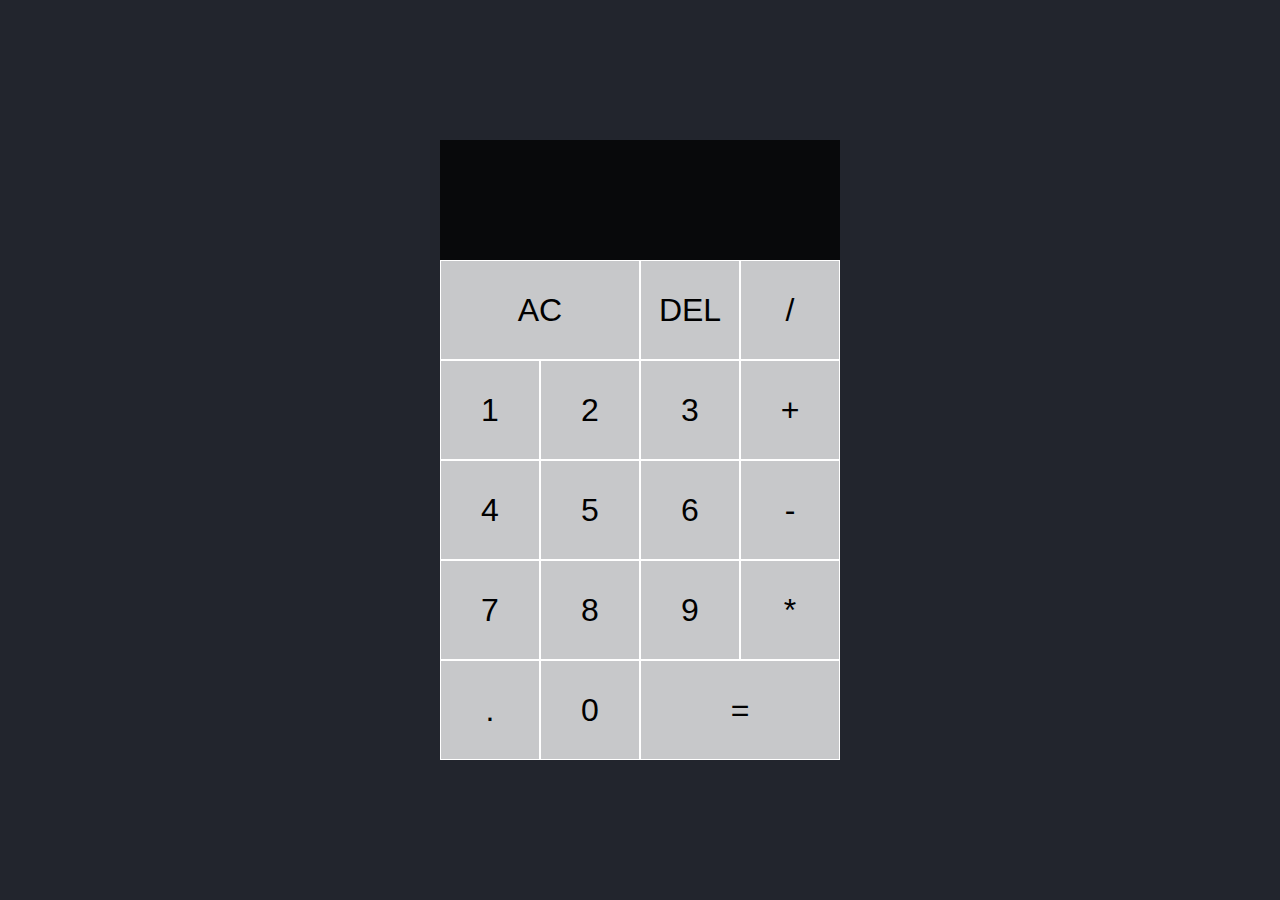
<file: Calculator-js/index.html>
<!DOCTYPE html>
<html lang="en">
  <head>
    <meta charset="UTF-8" />
    <meta name="viewport" content="width=device-width, initial-scale=1.0" />
    <title>Calculator</title>
    <link rel="stylesheet" href="style.css" />
    <script src="index.js" defer></script>
  </head>
  <body>
    <div class="calculator-grid">
      <div class="output">
        <div class="prev-operand" data-previous-operand></div>
        <div class="current-operand" data-current-operand></div>
      </div>
      <button data-all-clear class="span-two">AC</button>
      <button data-delete>DEL</button>
      <button data-operation>/</button>
      <button data-number>1</button>
      <button data-number>2</button>
      <button data-number>3</button>
      <button data-operation>+</button>
      <button data-number>4</button>
      <button data-number>5</button>
      <button data-number>6</button>
      <button data-operation>-</button>
      <button data-number>7</button>
      <button data-number>8</button>
      <button data-number>9</button>
      <button data-operation>*</button>
      <button data-number>.</button>
      <button data-number>0</button>
      <button class="span-two" data-equals>=</button>
    </div>
  </body>
</html>
</file>
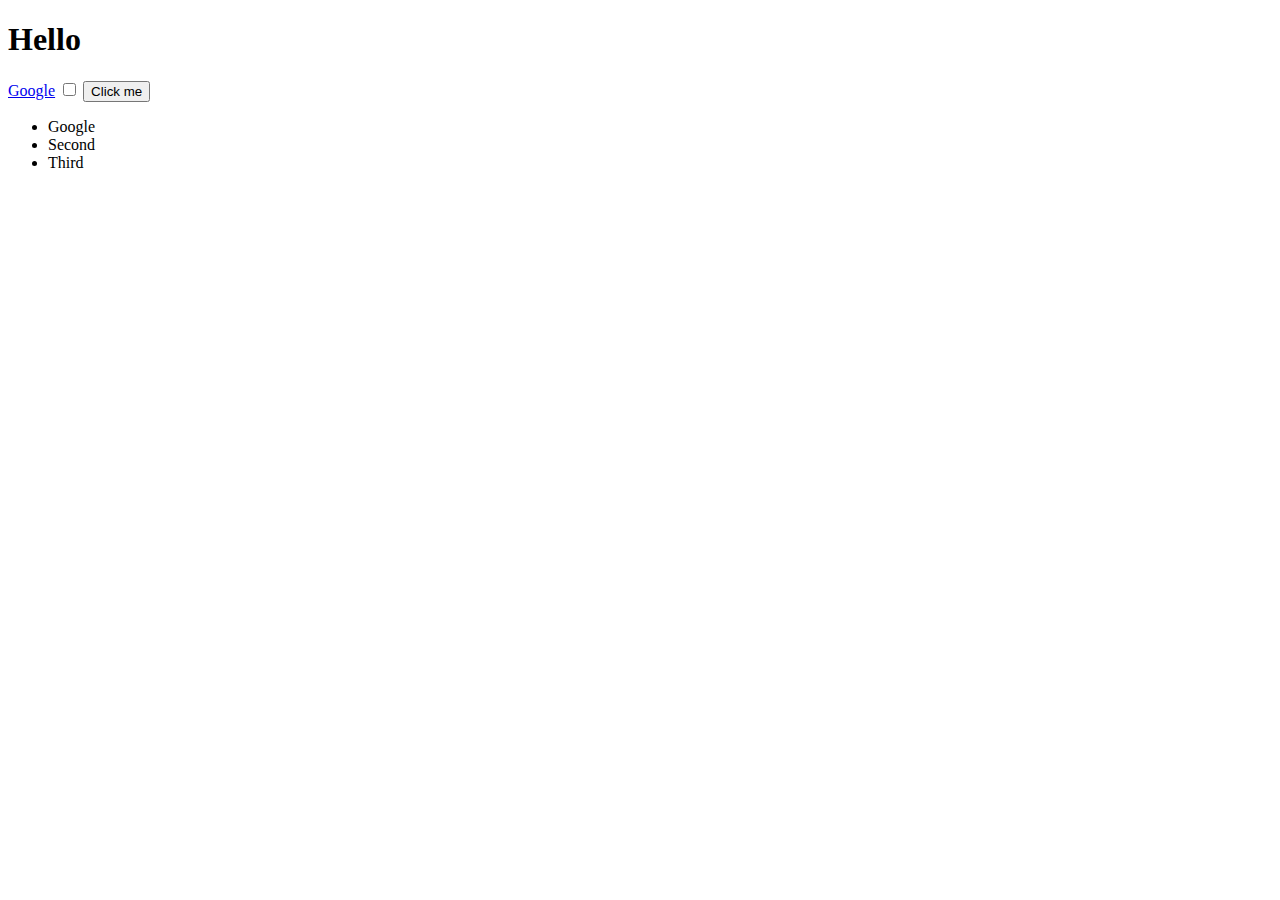
<file: DOM/index.html>
<!DOCTYPE html>
<html lang="en">
  <head>
    <meta charset="UTF-8" />
    <meta name="viewport" content="width=device-width, initial-scale=1.0" />
    <title>DOM</title>
    <link rel="stylesheet" href="/DOM/style.css" />
  </head>
  <body>
    <h1>Hello</h1>
    <a href="https://www.google.com/">Google</a>
    <label for="Google">
      <input type="checkbox" name="Google" id="google" />
      <button class="button">Click me</button>
    </label>
    <ul>
      <li>Google</li>
      <li>Second</li>
      <li>Third</li>
    </ul>
    <script src="/DOM/index.js"></script>
  </body>
</html>
</file>
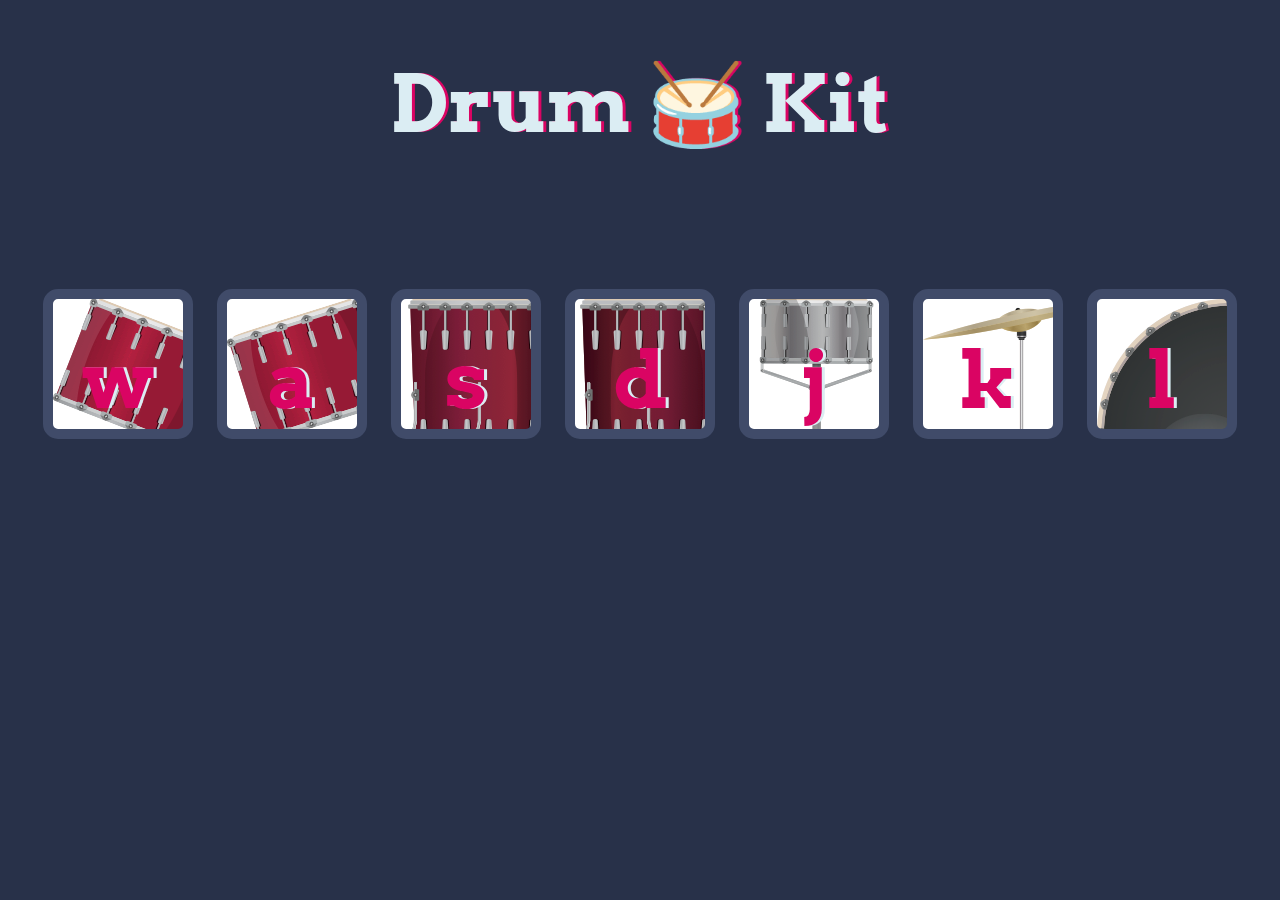
<file: Drum-Kit/index.html>
<!DOCTYPE html>
<html lang="en" dir="ltr">
  <head>
    <meta charset="utf-8" />
    <title>Drum 🥁 Kit</title>
    <link rel="stylesheet" href="./styles.css" />
    <link
      href="https://fonts.googleapis.com/css?family=Arvo"
      rel="stylesheet"
    />
  </head>

  <body>
    <h1 id="title">Drum 🥁 Kit</h1>
    <div class="set">
      <button class="w drum">w</button>
      <button class="a drum">a</button>
      <button class="s drum">s</button>
      <button class="d drum">d</button>
      <button class="j drum">j</button>
      <button class="k drum">k</button>
      <button class="l drum">l</button>
    </div>

    <script src="./index.js"></script>
  </body>
</html>
</file>
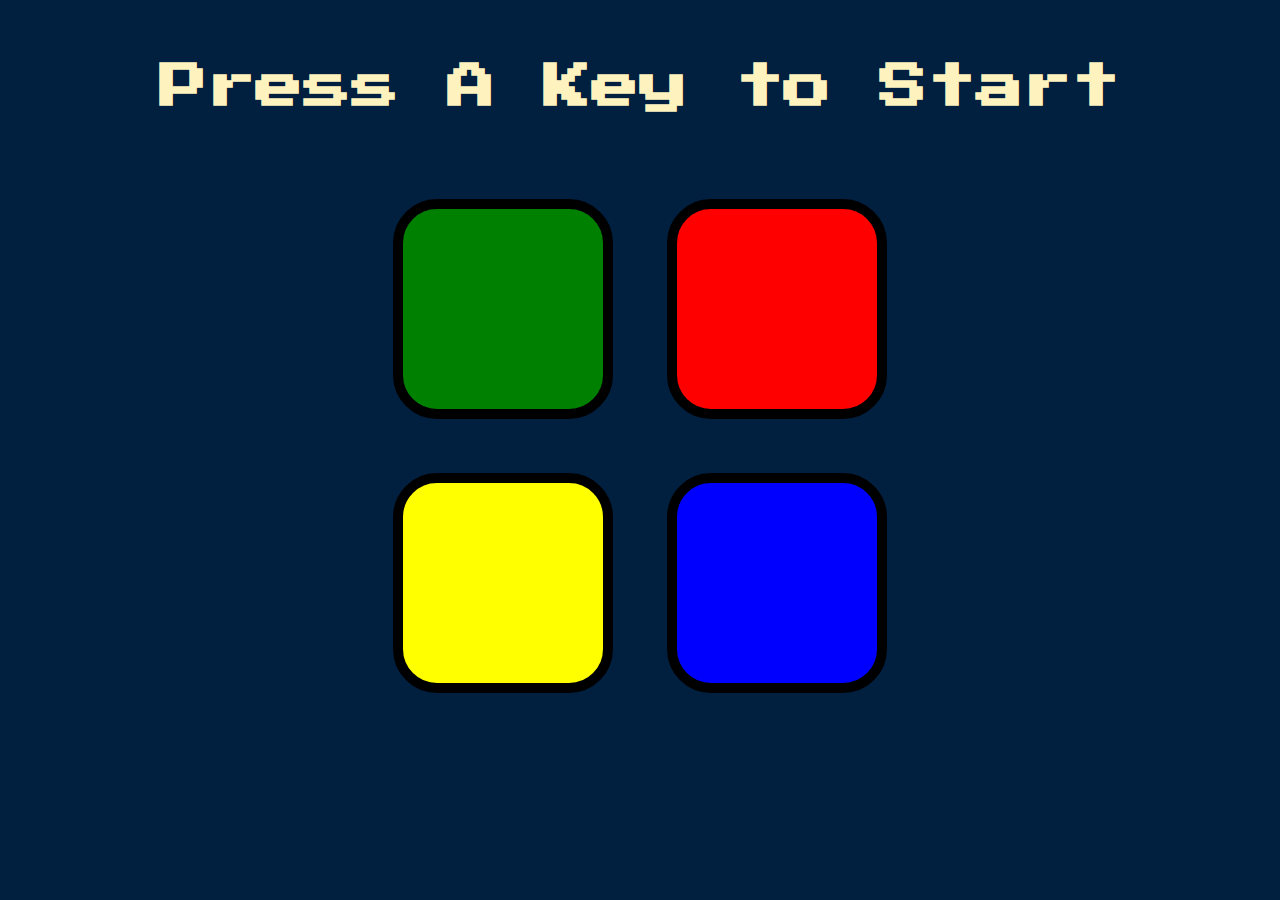
<file: jQuery-Simon-Game/index.html>
<!DOCTYPE html>
<html lang="en" dir="ltr">
  <head>
    <meta charset="utf-8" />
    <title>Simon</title>
    <link rel="stylesheet" href="styles.css" />
    <link
      href="https://fonts.googleapis.com/css?family=Press+Start+2P"
      rel="stylesheet"
    />
  </head>

  <body>
    <h1 id="level-title">Press A Key to Start</h1>
    <div class="container">
      <div lass="row">
        <div type="button" id="green" class="btn green"></div>

        <div type="button" id="red" class="btn red"></div>
      </div>

      <div class="row">
        <div type="button" id="yellow" class="btn yellow"></div>
        <div type="button" id="blue" class="btn blue"></div>
      </div>
    </div>
    <script src="./assets/jquery/jquery-1.7.2.min.js"></script>
    <script src="index.js"></script>
  </body>
</html>
</file>
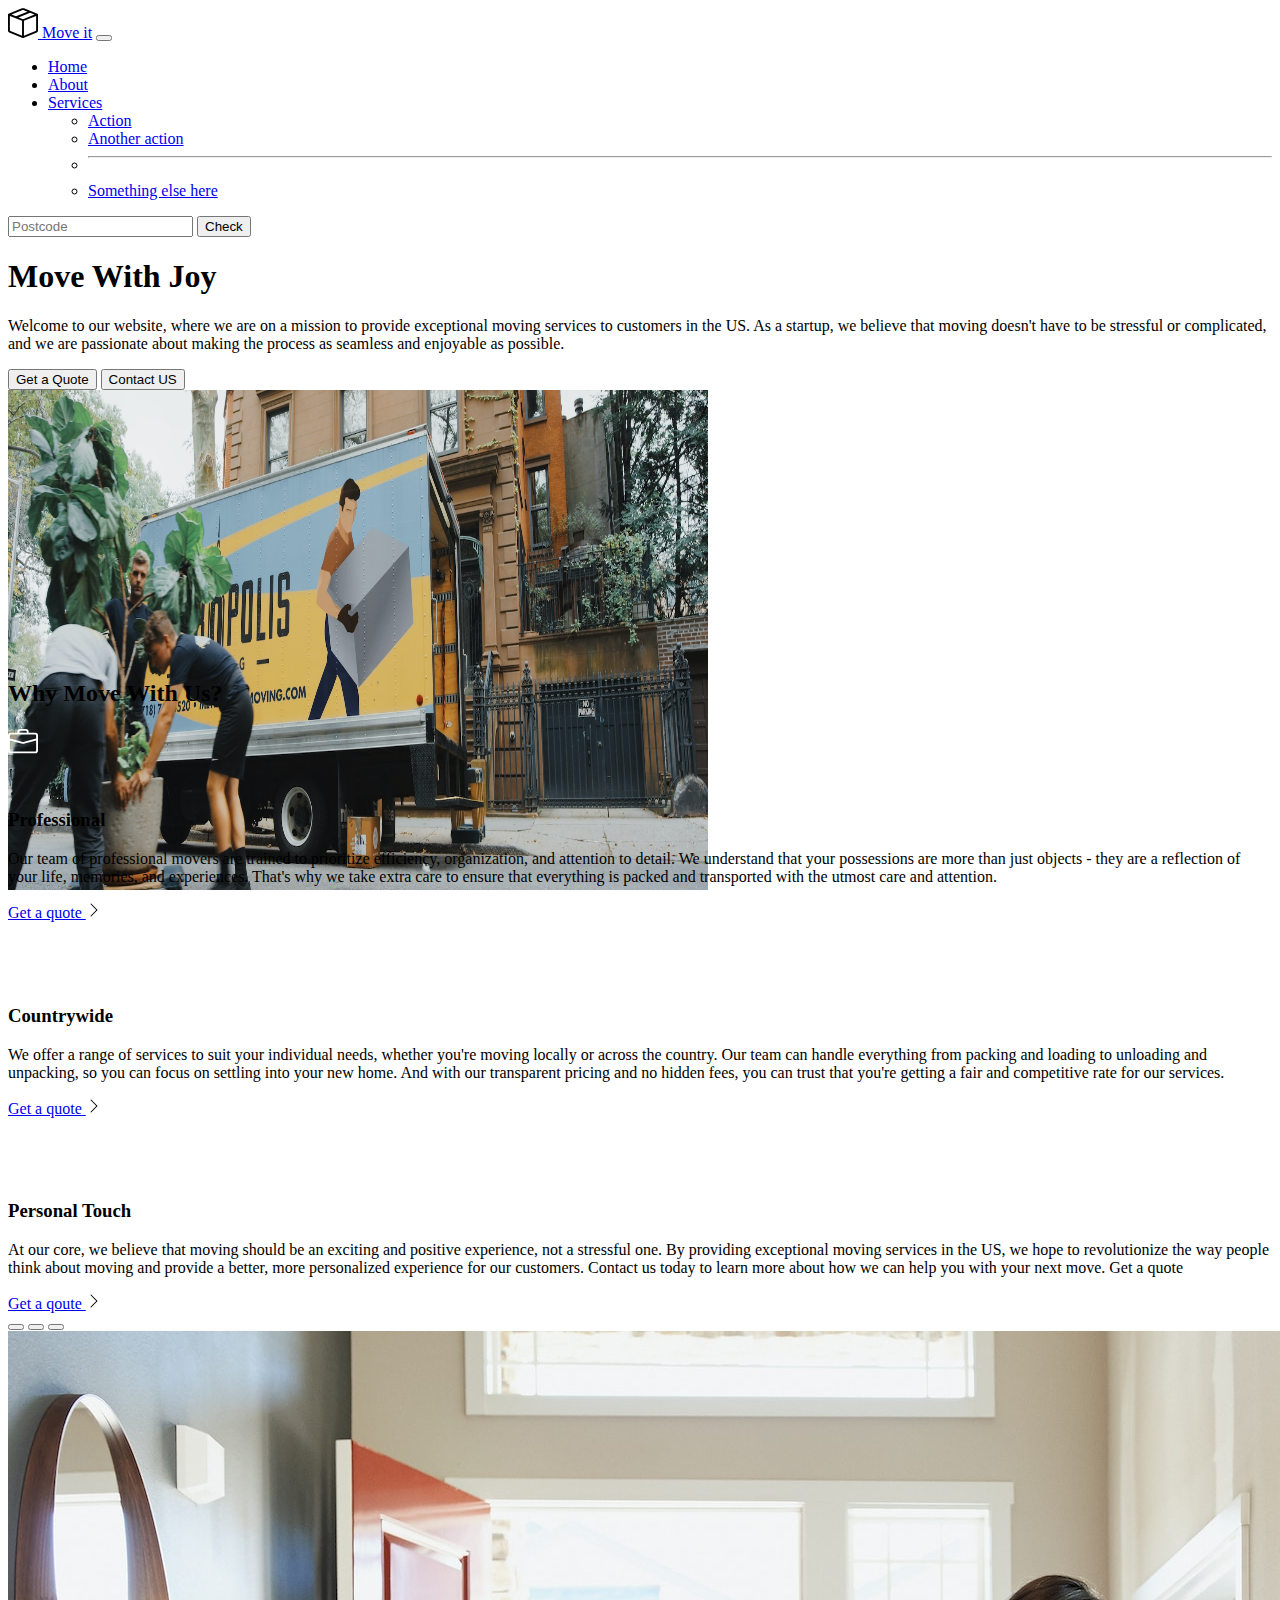
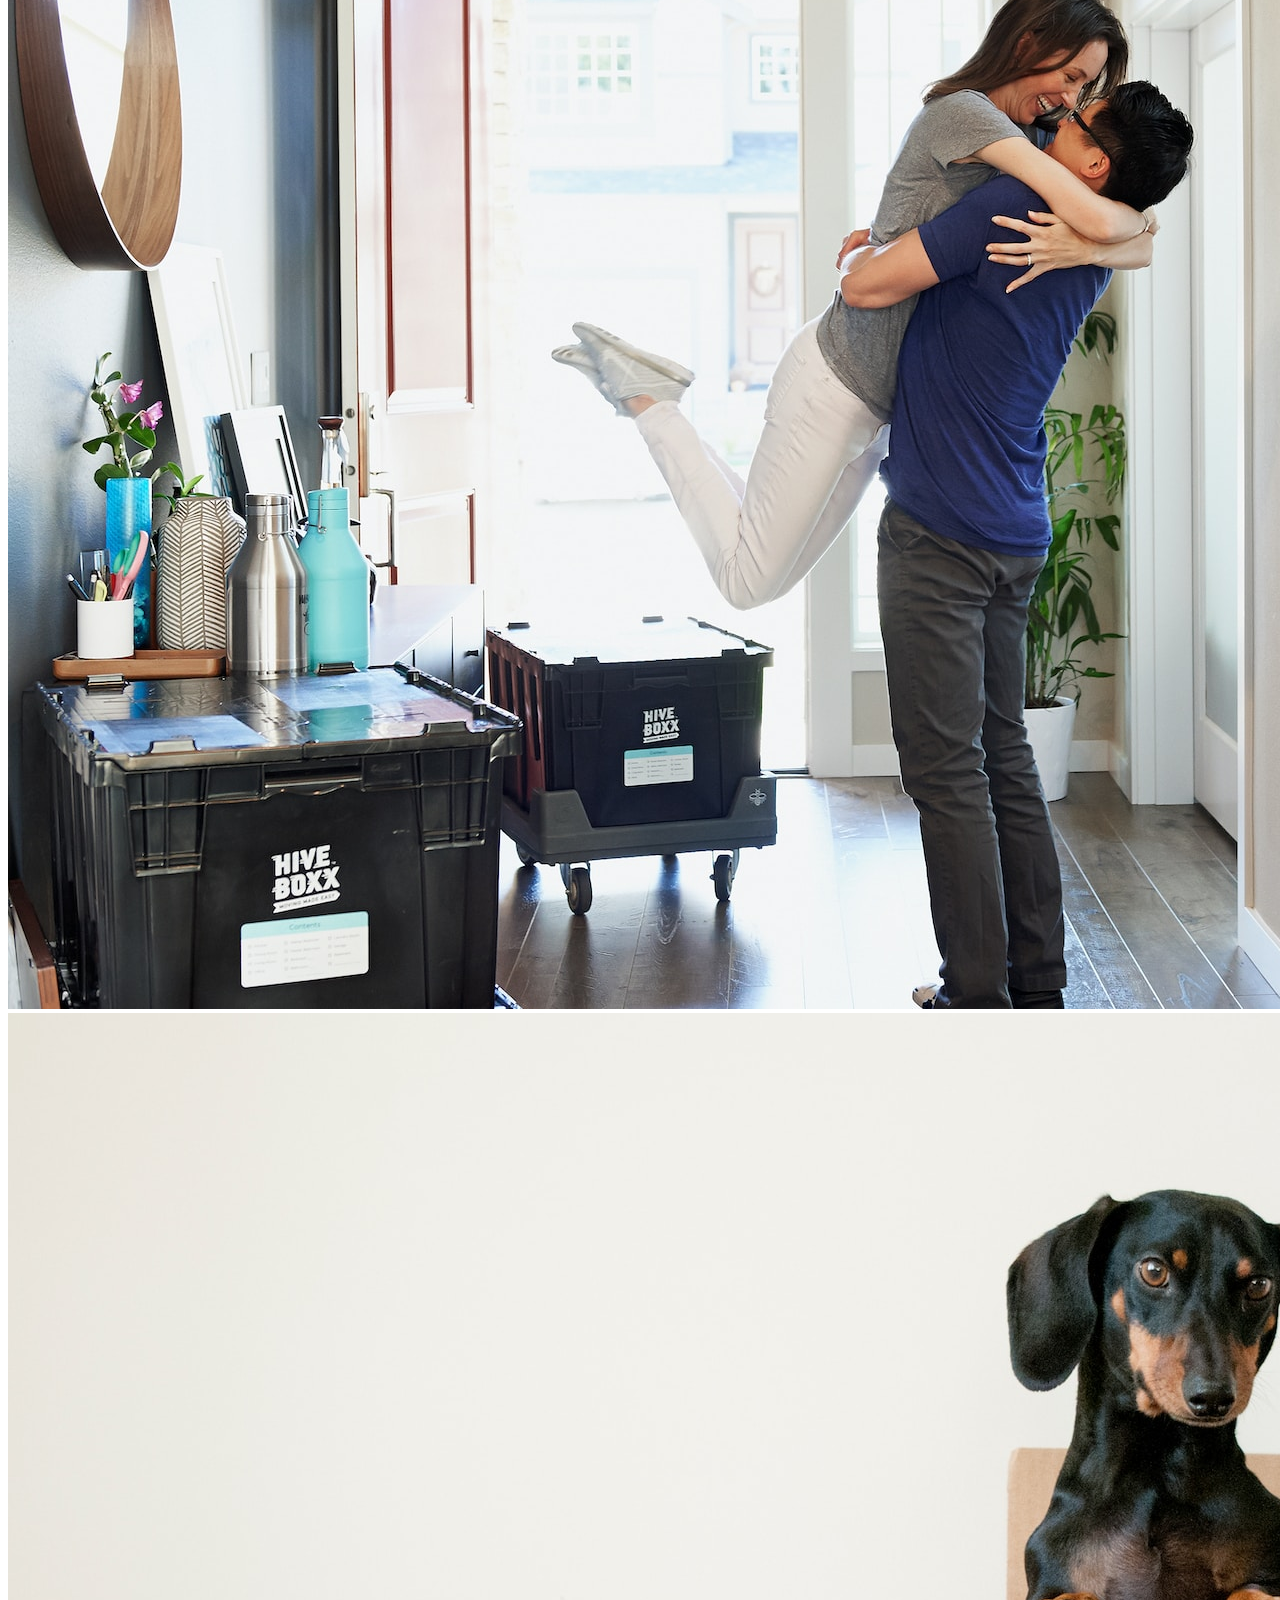
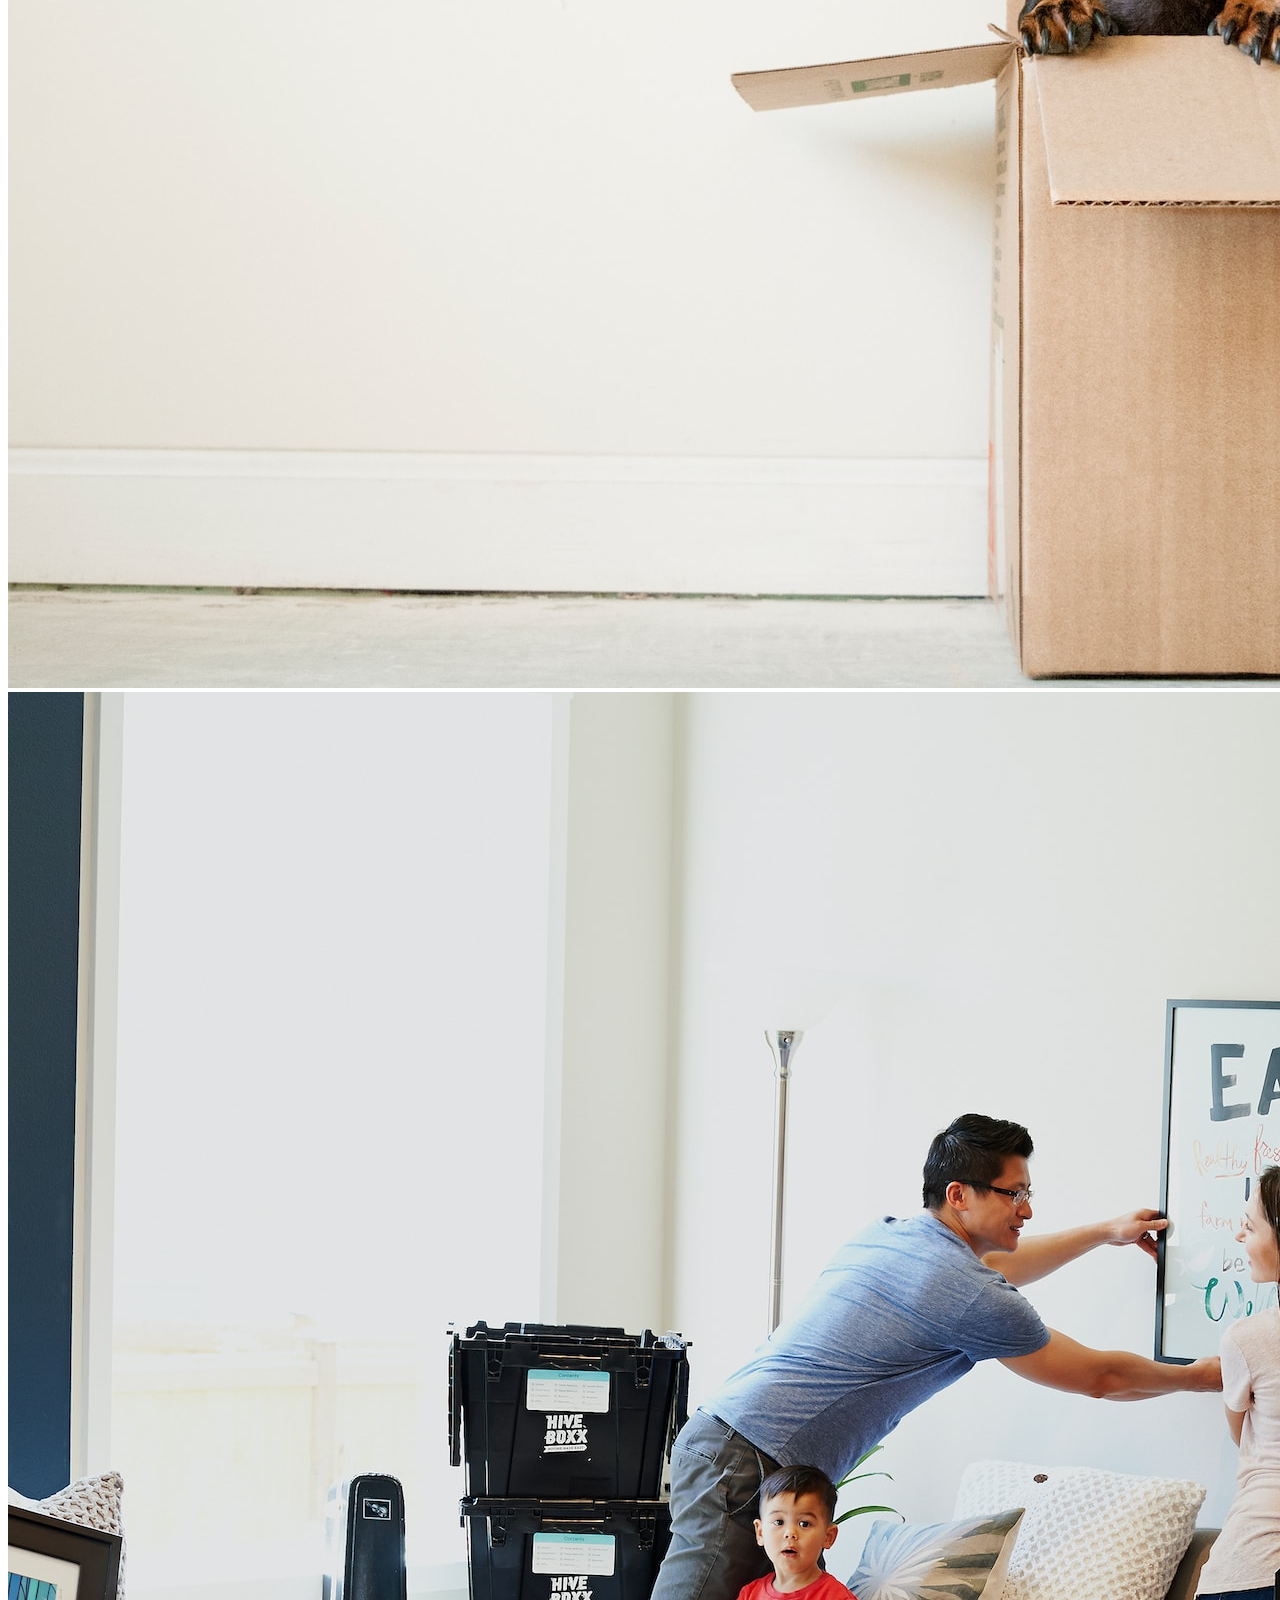
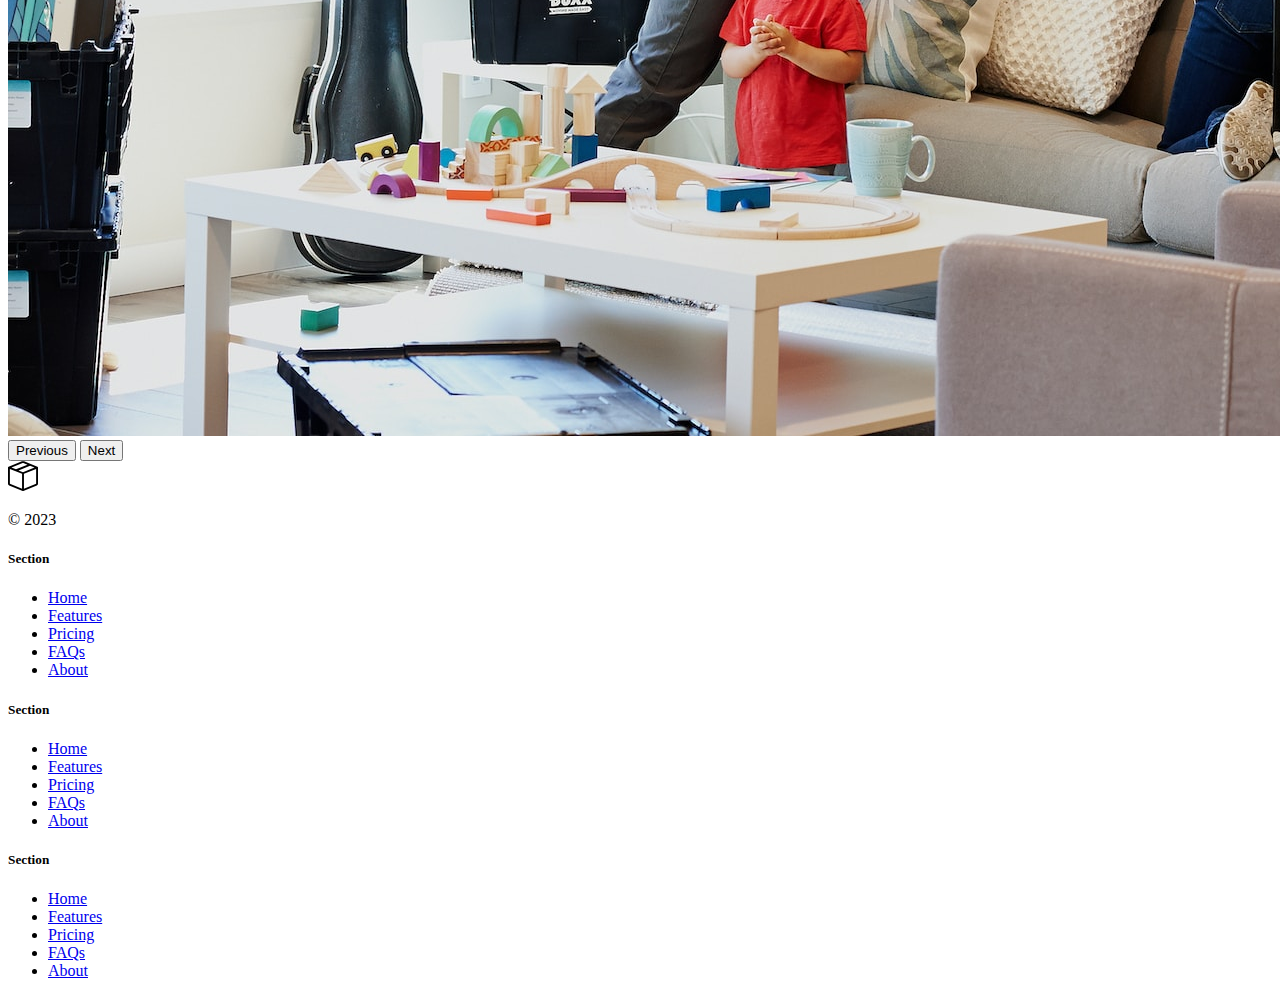
<file: Moveit/index.html>
<!DOCTYPE html>
<html lang="en" data-bs-theme="dark">
  <head>
    <meta charset="UTF-8" />
    <meta name="viewport" content="width=device-width, initial-scale=1.0" />
    <title>Bootstrap Components</title>
    <link
      href="https://cdn.jsdelivr.net/npm/bootstrap@5.3.0-alpha2/dist/css/bootstrap.min.css"
      rel="stylesheet"
      integrity="sha384-aFq/bzH65dt+w6FI2ooMVUpc+21e0SRygnTpmBvdBgSdnuTN7QbdgL+OapgHtvPp"
      crossorigin="anonymous"
    />
    <link rel="stylesheet" href="style.css" />
  </head>

  <body>
    <header>
      <nav class="navbar navbar-expand-lg bg-body-tertiary">
        <div class="container-fluid">
          <a class="navbar-brand" href="#">
            <img
              src="./box-seam.svg"
              alt="move it brand icon"
              srcset=""
              height="30"
            />
            Move it</a
          >
          <button
            class="navbar-toggler"
            type="button"
            data-bs-toggle="collapse"
            data-bs-target="#navbarSupportedContent"
            aria-controls="navbarSupportedContent"
            aria-expanded="false"
            aria-label="Toggle navigation"
          >
            <span class="navbar-toggler-icon"></span>
          </button>
          <div class="collapse navbar-collapse" id="navbarSupportedContent">
            <ul class="navbar-nav me-auto mb-2 mb-lg-0">
              <li class="nav-item">
                <a class="nav-link active" aria-current="page" href="#">Home</a>
              </li>
              <li class="nav-item">
                <a class="nav-link" href="#">About</a>
              </li>
              <li class="nav-item dropdown">
                <a
                  class="nav-link dropdown-toggle"
                  href="#"
                  role="button"
                  data-bs-toggle="dropdown"
                  aria-expanded="false"
                >
                  Services
                </a>
                <ul class="dropdown-menu">
                  <li><a class="dropdown-item" href="#">Action</a></li>
                  <li><a class="dropdown-item" href="#">Another action</a></li>
                  <li><hr class="dropdown-divider" /></li>
                  <li>
                    <a class="dropdown-item" href="#">Something else here</a>
                  </li>
                </ul>
              </li>
            </ul>
            <form class="d-flex" role="search">
              <input
                class="form-control me-2"
                type="search"
                placeholder="Postcode"
                aria-label="Search"
              />
              <button class="btn btn-outline-success" type="submit">
                Check
              </button>
            </form>
          </div>
        </div>
      </nav>
    </header>

    <section id="home">
      <div class="px-4 pt-5 my-5 text-center border-bottom">
        <h1 class="display-4 fw-bold text-body-emphasis">Move With Joy</h1>
        <div class="col-lg-6 mx-auto">
          <p class="lead mb-4">
            Welcome to our website, where we are on a mission to provide
            exceptional moving services to customers in the US. As a startup, we
            believe that moving doesn't have to be stressful or complicated, and
            we are passionate about making the process as seamless and enjoyable
            as possible.
          </p>
          <div class="d-grid gap-2 d-sm-flex justify-content-sm-center mb-5">
            <button type="button" class="btn btn-primary btn-lg px-4 me-sm-3">
              Get a Quote
            </button>
            <button type="button" class="btn btn-outline-secondary btn-lg px-4">
              Contact US
            </button>
          </div>
        </div>
        <div class="overflow-hidden" style="max-height: 30vh">
          <div class="container px-5">
            <img
              src="./moving-van.jpg"
              class="img-fluid border rounded-3 shadow-lg mb-4"
              alt="Example image"
              width="700"
              height="500"
              loading="lazy"
            />
          </div>
        </div>
      </div>
    </section>

    <section id="features">
      <div class="container px-4 py-5" id="featured-3">
        <h2 class="pb-2 border-bottom">Why Move With Us?</h2>
        <div class="row g-4 py-5 row-cols-1 row-cols-lg-3">
          <div class="feature col">
            <div
              class="feature-icon d-inline-flex align-items-center justify-content-center text-bg-primary bg-gradient fs-2 mb-3"
            >
              <img src="./briefcase.svg" alt="" height="30" />
            </div>
            <h3 class="fs-2 text-body-emphasis">Professional</h3>
            <p>
              Our team of professional movers are trained to prioritize
              efficiency, organization, and attention to detail. We understand
              that your possessions are more than just objects - they are a
              reflection of your life, memories, and experiences. That's why we
              take extra care to ensure that everything is packed and
              transported with the utmost care and attention.
            </p>
            <a href="#" class="icon-link">
              Get a quote
              <img src="./chevron-right.svg" alt="" />
            </a>
          </div>
          <div class="feature col">
            <div
              class="feature-icon d-inline-flex align-items-center justify-content-center text-bg-primary bg-gradient fs-2 mb-3"
            >
              <img src="./bus-front.svg" alt="" height="30" />
            </div>
            <h3 class="fs-2 text-body-emphasis">Countrywide</h3>
            <p>
              We offer a range of services to suit your individual needs,
              whether you're moving locally or across the country. Our team can
              handle everything from packing and loading to unloading and
              unpacking, so you can focus on settling into your new home. And
              with our transparent pricing and no hidden fees, you can trust
              that you're getting a fair and competitive rate for our services.
            </p>
            <a href="#" class="icon-link">
              Get a quote
              <img src="./chevron-right.svg" alt="" />
            </a>
          </div>
          <div class="feature col">
            <div
              class="feature-icon d-inline-flex align-items-center justify-content-center text-bg-primary bg-gradient fs-2 mb-3"
            >
              <img src="./chat-square-heart.svg" alt="" height="30" />
            </div>
            <h3 class="fs-2 text-body-emphasis">Personal Touch</h3>
            <p>
              At our core, we believe that moving should be an exciting and
              positive experience, not a stressful one. By providing exceptional
              moving services in the US, we hope to revolutionize the way people
              think about moving and provide a better, more personalized
              experience for our customers. Contact us today to learn more about
              how we can help you with your next move. Get a quote
            </p>
            <a href="#" class="icon-link">
              Get a qoute
              <img src="./chevron-right.svg" alt="" />
            </a>
          </div>
        </div>
      </div>
    </section>

    <section id="gallery">
      <div class="container">
        <div id="carouselExampleIndicators" class="carousel slide">
          <div class="carousel-indicators">
            <button
              type="button"
              data-bs-target="#carouselExampleIndicators"
              data-bs-slide-to="0"
              class="active"
              aria-current="true"
              aria-label="Slide 1"
            ></button>
            <button
              type="button"
              data-bs-target="#carouselExampleIndicators"
              data-bs-slide-to="1"
              aria-label="Slide 2"
            ></button>
            <button
              type="button"
              data-bs-target="#carouselExampleIndicators"
              data-bs-slide-to="2"
              aria-label="Slide 3"
            ></button>
          </div>
          <div class="carousel-inner">
            <div class="carousel-item active">
              <img src="./couple.jpg" class="d-block w-100" alt="..." />
            </div>
            <div class="carousel-item">
              <img src="./dog.jpg" class="d-block w-100" alt="..." />
            </div>
            <div class="carousel-item">
              <img src="./family.jpg" class="d-block w-100" alt="..." />
            </div>
          </div>
          <button
            class="carousel-control-prev"
            type="button"
            data-bs-target="#carouselExampleIndicators"
            data-bs-slide="prev"
          >
            <span class="carousel-control-prev-icon" aria-hidden="true"></span>
            <span class="visually-hidden">Previous</span>
          </button>
          <button
            class="carousel-control-next"
            type="button"
            data-bs-target="#carouselExampleIndicators"
            data-bs-slide="next"
          >
            <span class="carousel-control-next-icon" aria-hidden="true"></span>
            <span class="visually-hidden">Next</span>
          </button>
        </div>
      </div>
    </section>

    <footer>
      <div class="container">
        <footer
          class="row row-cols-1 row-cols-sm-2 row-cols-md-5 py-5 my-5 border-top"
        >
          <div class="col mb-3">
            <a
              href="/"
              class="d-flex align-items-center mb-3 link-body-emphasis text-decoration-none"
            >
              <img src="./box-seam.svg" alt="" height="30" />
            </a>
            <p class="text-body-secondary">© 2023</p>
          </div>

          <div class="col mb-3"></div>

          <div class="col mb-3">
            <h5>Section</h5>
            <ul class="nav flex-column">
              <li class="nav-item mb-2">
                <a href="#" class="nav-link p-0 text-body-secondary">Home</a>
              </li>
              <li class="nav-item mb-2">
                <a href="#" class="nav-link p-0 text-body-secondary"
                  >Features</a
                >
              </li>
              <li class="nav-item mb-2">
                <a href="#" class="nav-link p-0 text-body-secondary">Pricing</a>
              </li>
              <li class="nav-item mb-2">
                <a href="#" class="nav-link p-0 text-body-secondary">FAQs</a>
              </li>
              <li class="nav-item mb-2">
                <a href="#" class="nav-link p-0 text-body-secondary">About</a>
              </li>
            </ul>
          </div>

          <div class="col mb-3">
            <h5>Section</h5>
            <ul class="nav flex-column">
              <li class="nav-item mb-2">
                <a href="#" class="nav-link p-0 text-body-secondary">Home</a>
              </li>
              <li class="nav-item mb-2">
                <a href="#" class="nav-link p-0 text-body-secondary"
                  >Features</a
                >
              </li>
              <li class="nav-item mb-2">
                <a href="#" class="nav-link p-0 text-body-secondary">Pricing</a>
              </li>
              <li class="nav-item mb-2">
                <a href="#" class="nav-link p-0 text-body-secondary">FAQs</a>
              </li>
              <li class="nav-item mb-2">
                <a href="#" class="nav-link p-0 text-body-secondary">About</a>
              </li>
            </ul>
          </div>

          <div class="col mb-3">
            <h5>Section</h5>
            <ul class="nav flex-column">
              <li class="nav-item mb-2">
                <a href="#" class="nav-link p-0 text-body-secondary">Home</a>
              </li>
              <li class="nav-item mb-2">
                <a href="#" class="nav-link p-0 text-body-secondary"
                  >Features</a
                >
              </li>
              <li class="nav-item mb-2">
                <a href="#" class="nav-link p-0 text-body-secondary">Pricing</a>
              </li>
              <li class="nav-item mb-2">
                <a href="#" class="nav-link p-0 text-body-secondary">FAQs</a>
              </li>
              <li class="nav-item mb-2">
                <a href="#" class="nav-link p-0 text-body-secondary">About</a>
              </li>
            </ul>
          </div>
        </footer>
      </div>
    </footer>

    <script
      src="https://cdn.jsdelivr.net/npm/bootstrap@5.3.1/dist/js/bootstrap.bundle.min.js"
      integrity="sha384-HwwvtgBNo3bZJJLYd8oVXjrBZt8cqVSpeBNS5n7C8IVInixGAoxmnlMuBnhbgrkm"
      crossorigin="anonymous"
    ></script>
  </body>
</html>
</file>
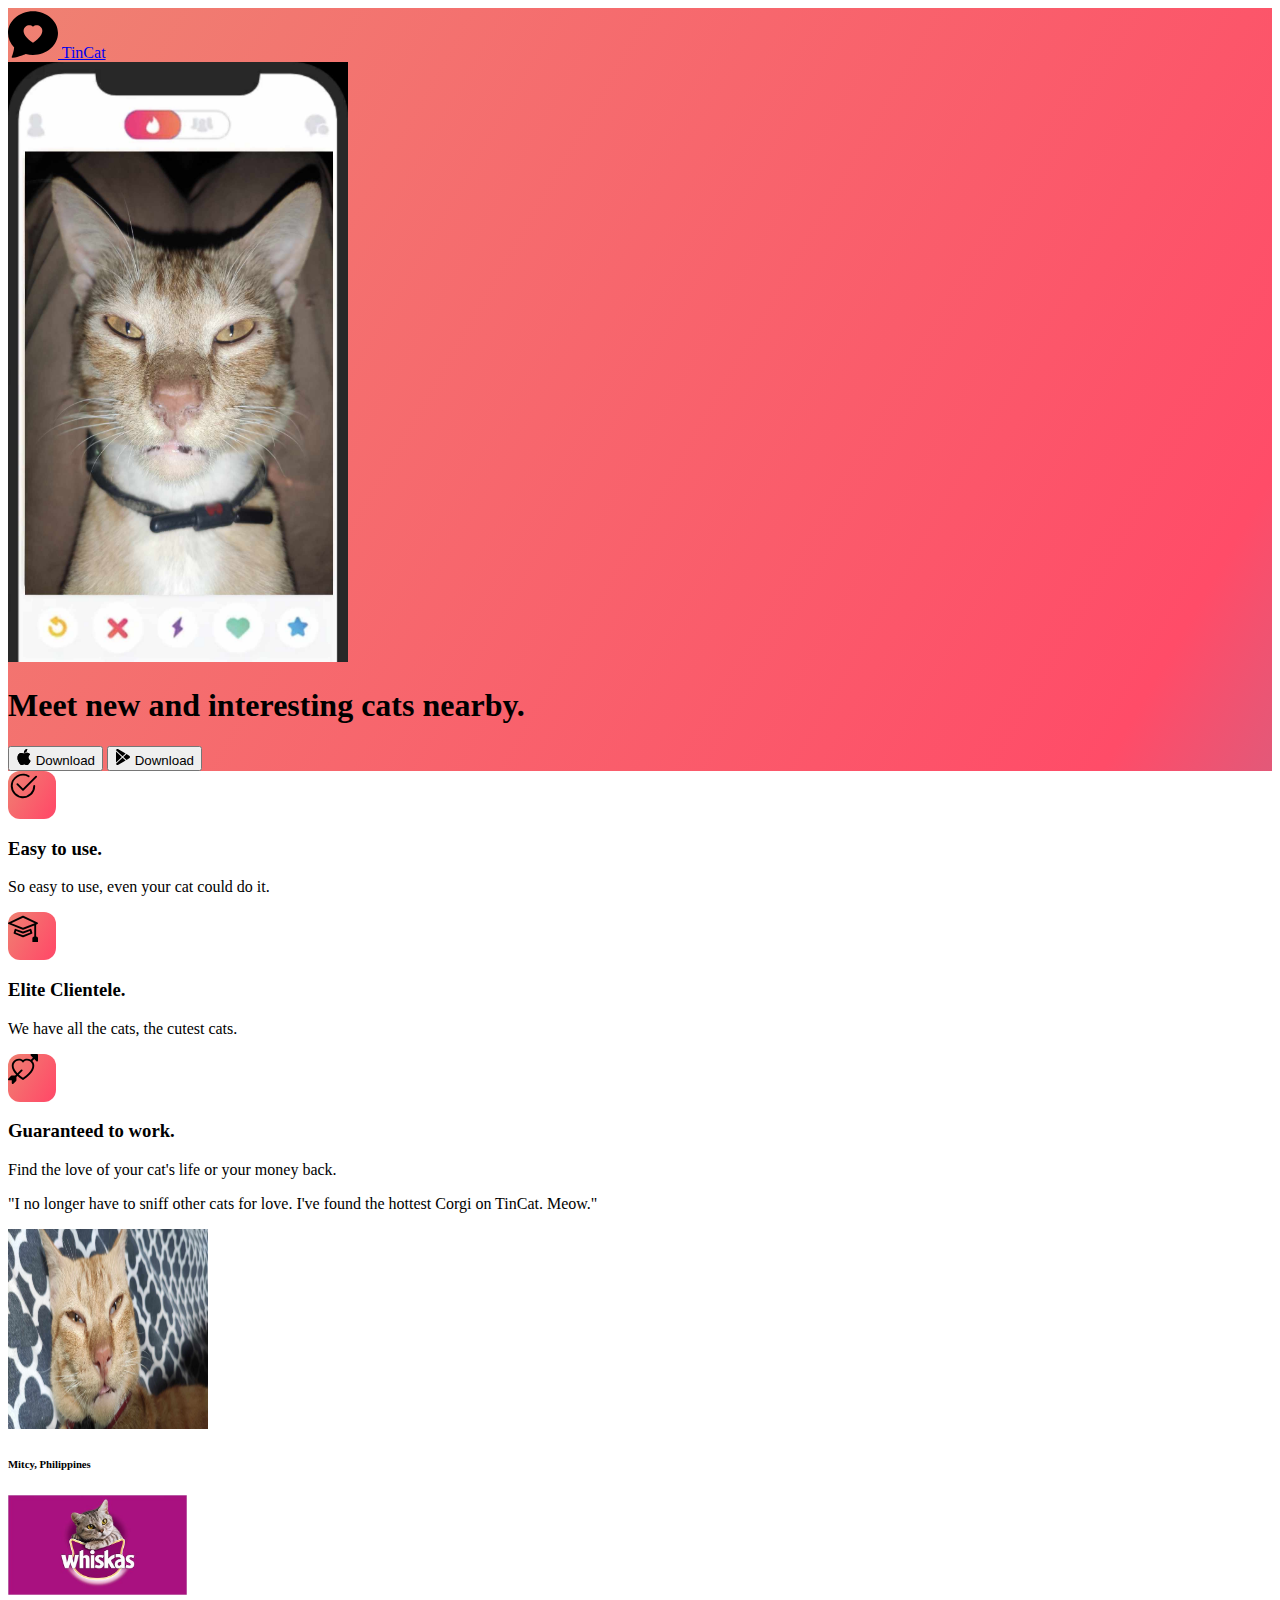
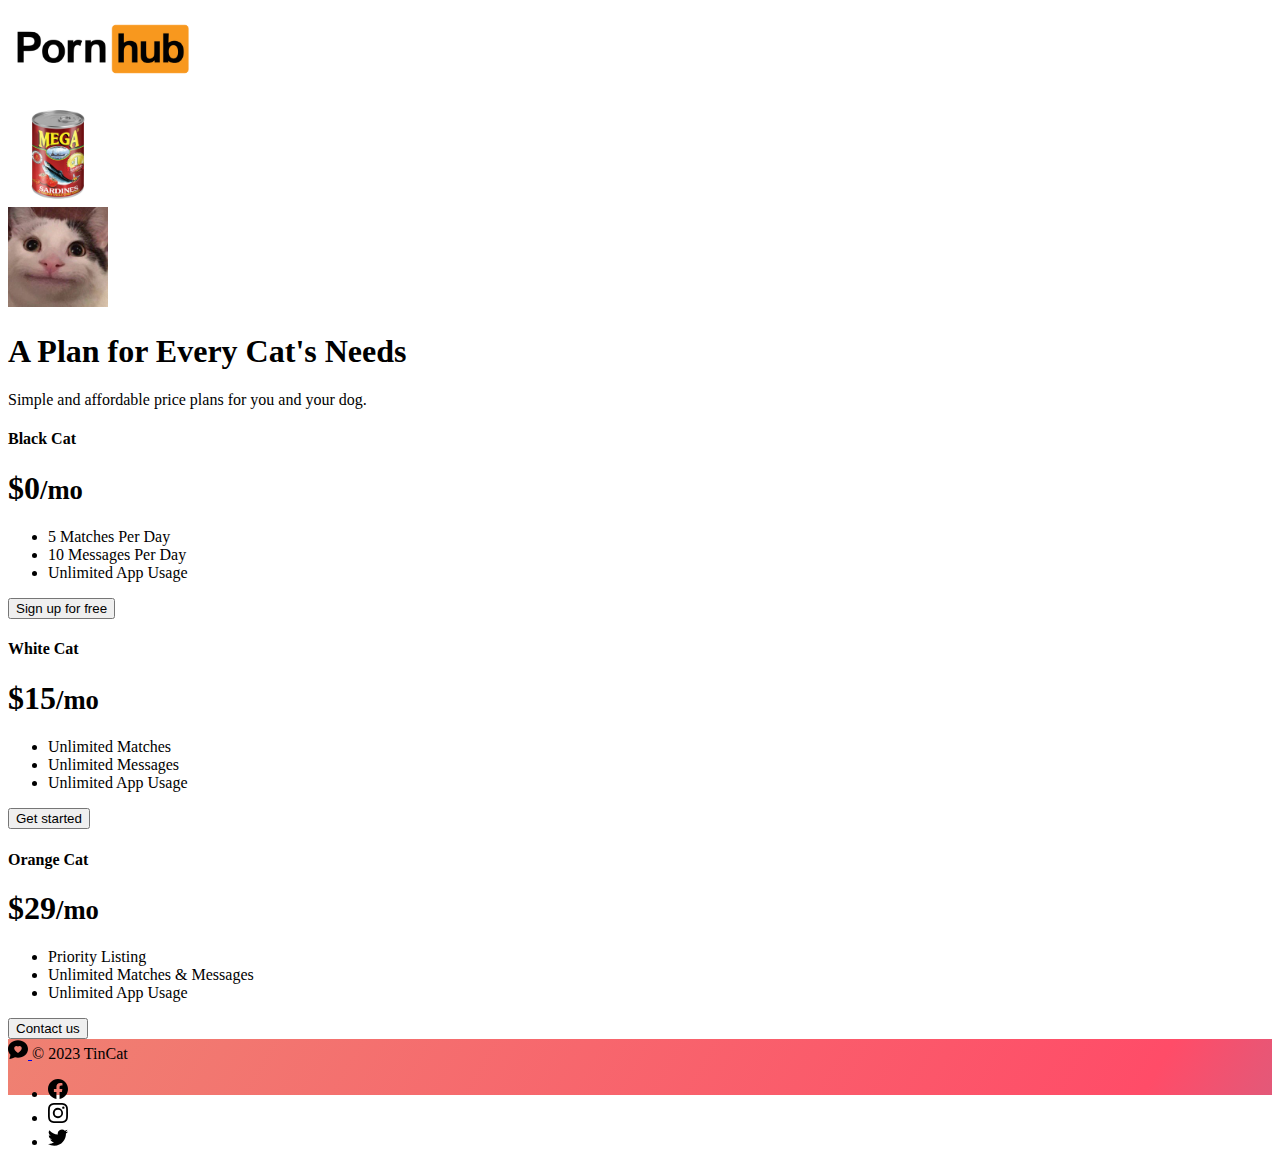
<file: TinCat/index.html>
<!DOCTYPE html>
<html lang="en">
  <head>
    <meta charset="UTF-8" />
    <meta name="viewport" content="width=device-width, initial-scale=1.0" />
    <title>TinCat</title>
    <link
      href="https://cdn.jsdelivr.net/npm/bootstrap@5.3.1/dist/css/bootstrap.min.css"
      rel="stylesheet"
      integrity="sha384-4bw+/aepP/YC94hEpVNVgiZdgIC5+VKNBQNGCHeKRQN+PtmoHDEXuppvnDJzQIu9"
      crossorigin="anonymous"
    />
    <link rel="stylesheet" href="assets/css/style.css" />
    <link rel="icon" href="./assets/images/chat.png" type="image/gif/png" />
  </head>

  <body>
    <!-- Title -->
    <section id="title" class="gradient-background">
      <div class="container col-xxl-8 px-4 pt-5">
        <nav class="navbar">
          <div class="container">
            <a class="navbar-brand" href="#">
              <img
                src="./assets/images/chat-heart-fill.svg"
                alt="Bootstrap"
                width="50"
                height="50"
              />
              TinCat
            </a>
          </div>
        </nav>
        <div class="row flex-lg-row-reverse align-items-center g-5 pt-5">
          <div class="col-10 col-sm-8 col-lg-6">
            <img
              src="./assets/images/mitchy.jpg"
              class="d-block mx-lg-auto"
              alt=""
              height="600 "
            />
          </div>

          <div class="col-lg-6">
            <h1 class="display-5 fw-bold text-body-emphasis lh-1 mb-3">
              Meet new and interesting cats nearby.
            </h1>
            <div class="d-grid gap-2 d-md-flex justify-content-md-start">
              <button type="button" class="btn btn-light btn-lg px-4 me-md-2">
                <svg
                  xmlns="http://www.w3.org/2000/svg"
                  width="16"
                  height="16"
                  fill="currentColor"
                  class="bi bi-apple mb-1"
                  viewBox="0 0 16 16"
                >
                  <path
                    d="M11.182.008C11.148-.03 9.923.023 8.857 1.18c-1.066 1.156-.902 2.482-.878 2.516.024.034 1.52.087 2.475-1.258.955-1.345.762-2.391.728-2.43Zm3.314 11.733c-.048-.096-2.325-1.234-2.113-3.422.212-2.189 1.675-2.789 1.698-2.854.023-.065-.597-.79-1.254-1.157a3.692 3.692 0 0 0-1.563-.434c-.108-.003-.483-.095-1.254.116-.508.139-1.653.589-1.968.607-.316.018-1.256-.522-2.267-.665-.647-.125-1.333.131-1.824.328-.49.196-1.422.754-2.074 2.237-.652 1.482-.311 3.83-.067 4.56.244.729.625 1.924 1.273 2.796.576.984 1.34 1.667 1.659 1.899.319.232 1.219.386 1.843.067.502-.308 1.408-.485 1.766-.472.357.013 1.061.154 1.782.539.571.197 1.111.115 1.652-.105.541-.221 1.324-1.059 2.238-2.758.347-.79.505-1.217.473-1.282Z"
                  />
                  <path
                    d="M11.182.008C11.148-.03 9.923.023 8.857 1.18c-1.066 1.156-.902 2.482-.878 2.516.024.034 1.52.087 2.475-1.258.955-1.345.762-2.391.728-2.43Zm3.314 11.733c-.048-.096-2.325-1.234-2.113-3.422.212-2.189 1.675-2.789 1.698-2.854.023-.065-.597-.79-1.254-1.157a3.692 3.692 0 0 0-1.563-.434c-.108-.003-.483-.095-1.254.116-.508.139-1.653.589-1.968.607-.316.018-1.256-.522-2.267-.665-.647-.125-1.333.131-1.824.328-.49.196-1.422.754-2.074 2.237-.652 1.482-.311 3.83-.067 4.56.244.729.625 1.924 1.273 2.796.576.984 1.34 1.667 1.659 1.899.319.232 1.219.386 1.843.067.502-.308 1.408-.485 1.766-.472.357.013 1.061.154 1.782.539.571.197 1.111.115 1.652-.105.541-.221 1.324-1.059 2.238-2.758.347-.79.505-1.217.473-1.282Z"
                  />
                </svg>
                Download
              </button>
              <button type="button" class="btn btn-outline-light btn-lg px-4">
                <svg
                  xmlns="http://www.w3.org/2000/svg"
                  width="16"
                  height="16"
                  fill="currentColor"
                  class="bi bi-google-play mb-1"
                  viewBox="0 0 16 16"
                >
                  <path
                    d="M14.222 9.374c1.037-.61 1.037-2.137 0-2.748L11.528 5.04 8.32 8l3.207 2.96 2.694-1.586Zm-3.595 2.116L7.583 8.68 1.03 14.73c.201 1.029 1.36 1.61 2.303 1.055l7.294-4.295ZM1 13.396V2.603L6.846 8 1 13.396ZM1.03 1.27l6.553 6.05 3.044-2.81L3.333.215C2.39-.341 1.231.24 1.03 1.27Z"
                  />
                </svg>
                Download
              </button>
            </div>
          </div>
        </div>
      </div>
    </section>

    <!-- Features -->
    <section id="features">
      <div class="container px-4 py-5" id="hanging-icons">
        <div class="row g-4 py-5 row-cols-1 row-cols-lg-3">
          <div class="col d-flex align-items-start">
            <div
              class="icon-square text-body-emphasis bg-body-secondary d-inline-flex align-items-center justify-content-center fs-4 flex-shrink-0 me-3"
            >
              <img src="./assets/images/check2-circle.svg" alt="" height="30" />
            </div>
            <div>
              <h3 class="fs-2 text-body-emphasis">Easy to use.</h3>
              <p>So easy to use, even your cat could do it.</p>
            </div>
          </div>
          <div class="col d-flex align-items-start">
            <div
              class="icon-square text-body-emphasis bg-body-secondary d-inline-flex align-items-center justify-content-center fs-4 flex-shrink-0 me-3"
            >
              <img src="./assets/images/mortarboard.svg" alt="" height="30" />
            </div>
            <div>
              <h3 class="fs-2 text-body-emphasis">Elite Clientele.</h3>
              <p>We have all the cats, the cutest cats.</p>
            </div>
          </div>
          <div class="col d-flex align-items-start">
            <div
              class="icon-square text-body-emphasis bg-body-secondary d-inline-flex align-items-center justify-content-center fs-4 flex-shrink-0 me-3"
            >
              <img
                src="./assets/images/arrow-through-heart.svg"
                alt=""
                height="30"
              />
            </div>
            <div>
              <h3 class="fs-2 text-body-emphasis">Guaranteed to work.</h3>
              <p>Find the love of your cat's life or your money back.</p>
            </div>
          </div>
        </div>
      </div>
    </section>
    <!-- Testimonial -->
    <section id="testimonial" class="bg-body-tertiary">
      <div class="px-4 py-5 my-5 text-center">
        <p class="text-body-emphasis mb-4 fs-5 fw-bold">
          "I no longer have to sniff other cats for love. I've found the hottest
          Corgi on TinCat. Meow."
        </p>
        <img
          class="d-block mx-auto mb-4 rounded-circle"
          src="./assets/images/lutang.jpg"
          alt=""
          width="200"
          height="200"
        />
        <div class="col-lg-6 mx-auto">
          <h6 class="text-muted mb-3">Mitcy, Philippines</h6>
        </div>
        <div class="container">
          <div class="row mt-5">
            <div class="col-lg-3 col-sm-12 round">
              <img
                src="./assets/images/ee5146f3d99809ae6192645c30203d04.jpg"
                alt="whiskas"
                height="100 "
              />
            </div>
            <div class="col-lg-3 col-sm-12">
              <img
                src="./assets/images/Pornhub-Logo.png"
                alt="pornhub"
                height="100"
              />
            </div>
            <div class="col-lg-3 col-sm-12">
              <img
                src="./assets/images/051320-Order-Form-TSC-425-removebg-preview.png"
                alt="sardines"
                height="100"
              />
            </div>
            <div class="col-lg-3 col-sm-12">
              <img
                src="./assets/images/Hrs4GXxs_400x400.jpg"
                alt="beluga"
                height="100"
              />
            </div>
          </div>
        </div>
      </div>
    </section>
    <!-- Pricing -->
    <section id="pricing">
      <div class="container">
        <div class="row">
          <div class="pricing-header p-3 pb-md-4 mx-auto text-center">
            <h1 class="display-4 fw-normal text-body-emphasis">
              A Plan for Every Cat's Needs
            </h1>
            <p class="fs-5 text-body-secondary py-2">
              Simple and affordable price plans for you and your dog.
            </p>
            <div class="row row-cols-1 row-cols-md-3 mb-3 text-center">
              <div class="col">
                <div class="card mb-4 rounded-3 shadow-sm">
                  <div class="card-header py-3">
                    <h4 class="my-0 fw-normal">Black Cat</h4>
                  </div>
                  <div class="card-body">
                    <h1 class="card-title pricing-card-title">
                      $0<small class="text-body-secondary fw-light">/mo</small>
                    </h1>
                    <ul class="list-unstyled mt-3 mb-4">
                      <li>5 Matches Per Day</li>
                      <li>10 Messages Per Day</li>
                      <li>Unlimited App Usage</li>
                    </ul>
                    <button
                      type="button"
                      class="w-100 btn btn-lg btn-outline-primary"
                    >
                      Sign up for free
                    </button>
                  </div>
                </div>
              </div>
              <div class="col">
                <div class="card mb-4 rounded-3 shadow-sm">
                  <div class="card-header py-3">
                    <h4 class="my-0 fw-normal">White Cat</h4>
                  </div>
                  <div class="card-body">
                    <h1 class="card-title pricing-card-title">
                      $15<small class="text-body-secondary fw-light">/mo</small>
                    </h1>
                    <ul class="list-unstyled mt-3 mb-4">
                      <li>Unlimited Matches</li>
                      <li>Unlimited Messages</li>
                      <li>Unlimited App Usage</li>
                    </ul>
                    <button type="button" class="w-100 btn btn-lg btn-dark">
                      Get started
                    </button>
                  </div>
                </div>
              </div>
              <div class="col">
                <div class="card mb-4 rounded-3 shadow-sm border-primary">
                  <div class="card-header py-3 text-bg-dark border-primary">
                    <h4 class="my-0 fw-normal">Orange Cat</h4>
                  </div>
                  <div class="card-body">
                    <h1 class="card-title pricing-card-title">
                      $29<small class="text-body-secondary fw-light">/mo</small>
                    </h1>
                    <ul class="list-unstyled mt-3 mb-4">
                      <li>Priority Listing</li>
                      <li>Unlimited Matches & Messages</li>
                      <li>Unlimited App Usage</li>
                    </ul>
                    <button type="button" class="w-100 btn btn-lg btn-dark">
                      Contact us
                    </button>
                  </div>
                </div>
              </div>
            </div>
          </div>
        </div>
      </div>
    </section>
    <!-- Footer -->
    <section id="footer" class="gradient-background">
      <div class="container">
        <footer
          class="d-flex flex-wrap justify-content-between align-items-center py-3 my-4"
        >
          <div class="col-md-3 d-flex align-items-center">
            <a
              href="/"
              class="mb-3 me-2 mb-md-0 text-body-secondary text-decoration-none lh-1"
            >
              <img
                src="./assets/images/chat-heart-fill.svg"
                alt=""
                height="20"
              />
            </a>
            <span class="mb-3 mb-md-0 text-body-secondary">© 2023 TinCat</span>
          </div>

          <ul class="nav col-md-4 justify-content-end list-unstyled d-flex">
            <li class="ms-3">
              <a class="text-body-secondary" href="#">
                <img src="./assets/images/facebook.svg" alt="" height="20" />
              </a>
            </li>
            <li class="ms-3">
              <a class="text-body-secondary" href="#">
                <img src="./assets/images/instagram.svg" alt="" height="20" />
              </a>
            </li>
            <li class="ms-3">
              <a class="text-body-secondary" href="#">
                <img src="./assets/images/twitter.svg" alt="" height="20" />
              </a>
            </li>
          </ul>
        </footer>
      </div>
    </section>

    <script
      src="https://cdn.jsdelivr.net/npm/bootstrap@5.3.1/dist/js/bootstrap.bundle.min.js"
      integrity="sha384-HwwvtgBNo3bZJJLYd8oVXjrBZt8cqVSpeBNS5n7C8IVInixGAoxmnlMuBnhbgrkm"
      crossorigin="anonymous"
    ></script>
  </body>
</html>
</file>
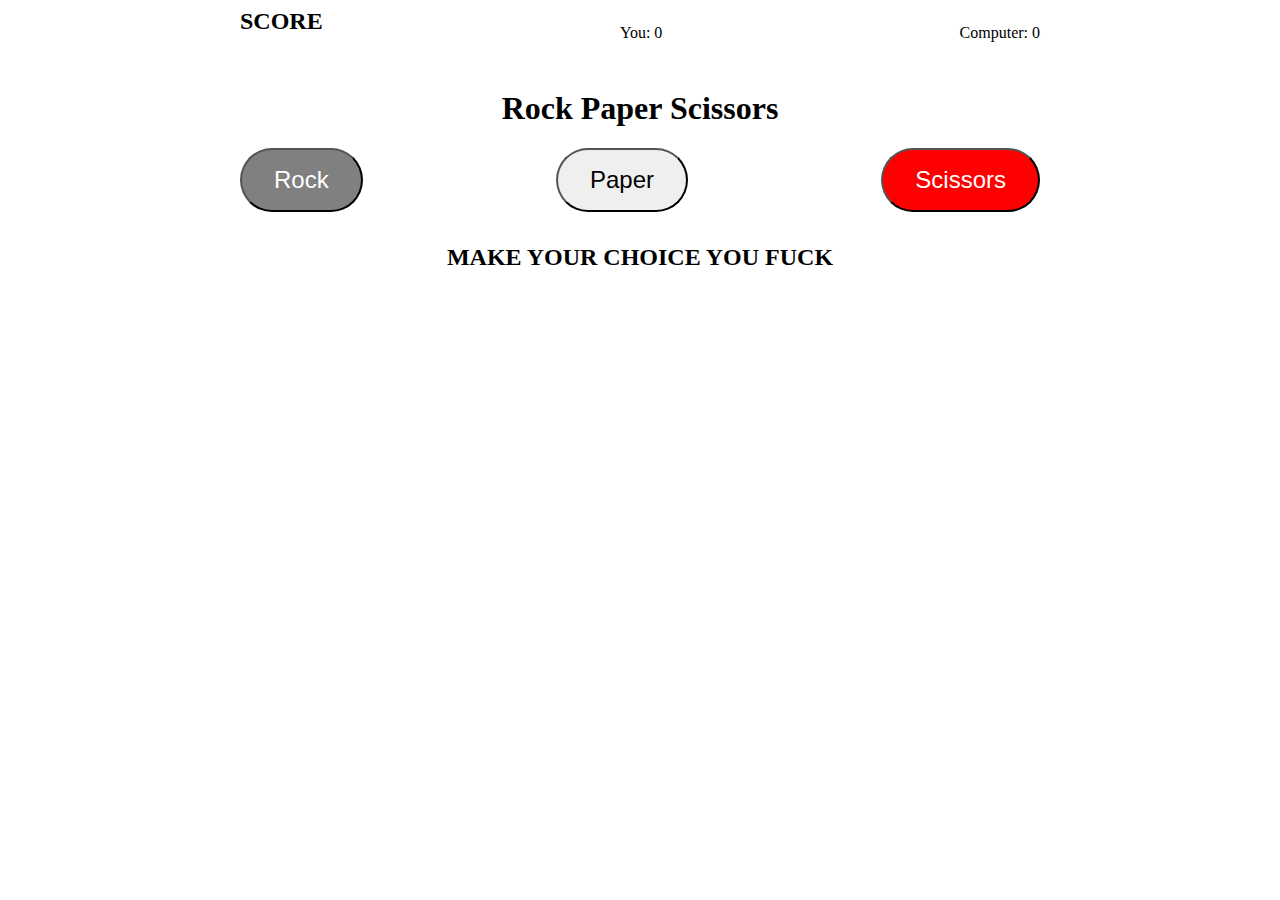
<file: JS-CHALLENGES/RockPaperScissor/index.html>
<!DOCTYPE html>
<html lang="en">
  <head>
    <link rel="stylesheet" href="style.css" />
    <meta charset="UTF-8" />
    <meta http-equiv="X-UA-Compatible" content="IE=edge" />
    <meta name="viewport" content="width=device-width, initial-scale=1.0" />
    <title>ROCK, PAPER, SCISSORS</title>
  </head>
  <body>
    <div class="container">
      <div class="score">
        <h2>SCORE</h2>
        <p>You: <span id="userScore">0</span></p>
        <p>Computer: <span id="computerScore">0</span></p>
      </div>
      <div class="game">
        <h1 class="rps">Rock Paper Scissors</h1>
        <div class="choices">
          <button id="ROCK">Rock</button>
          <button id="PAPER">Paper</button>
          <button id="SCISSORS">Scissors</button>
        </div>
        <div class="result">
          <p id="resultText">MAKE YOUR CHOICE YOU FUCK</p>
        </div>
      </div>
    </div>
    <script src="rockPaperScissors.js"></script>
  </body>
</html>
</file>
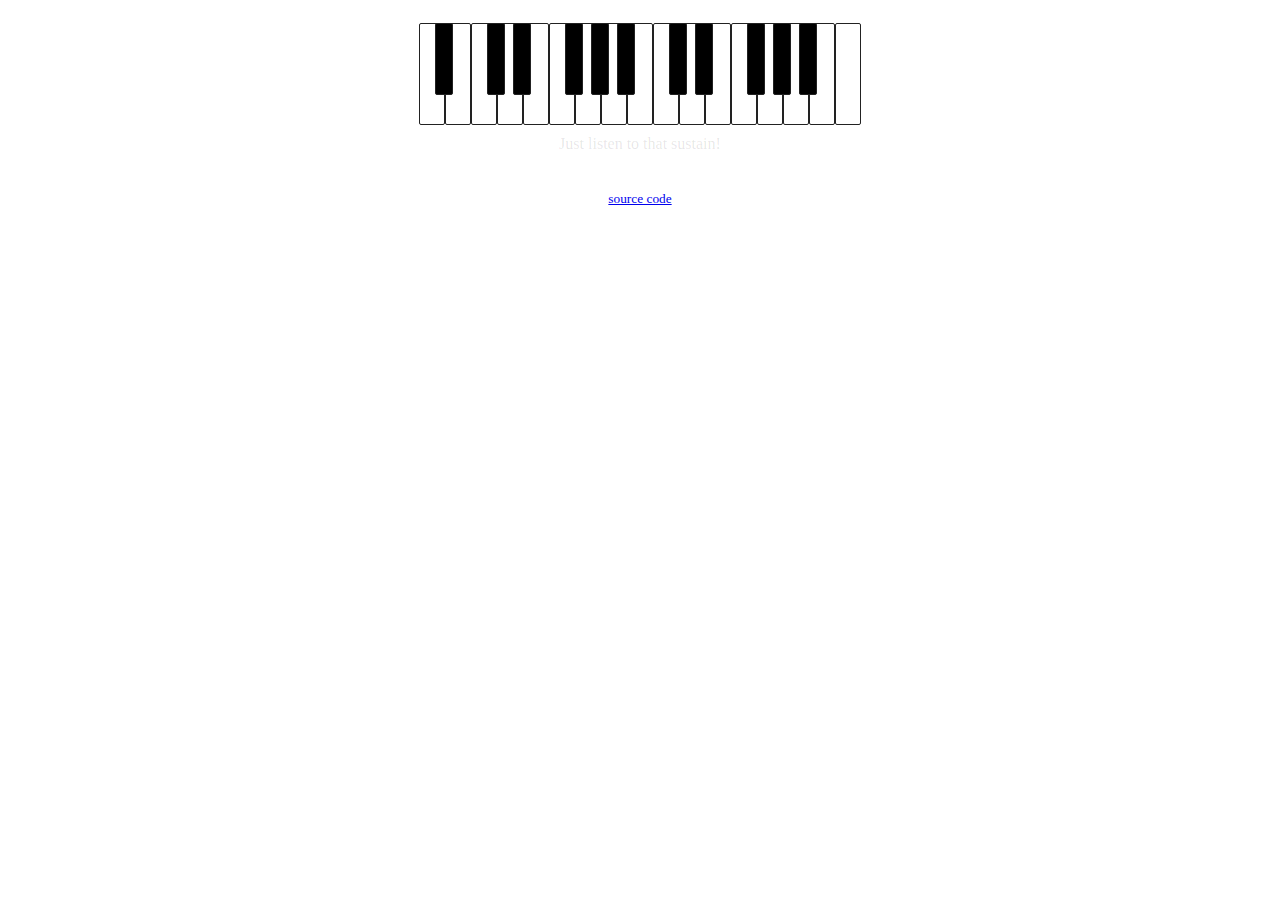
<file: js-piano-master/js-piano-master/index.html>
<!DOCTYPE html>
<html>
  <head>
    <meta charset="utf-8" />
    <link rel="stylesheet" href="./piano.css" />
    <script src="vendor/jquery-1.7.2.min.js"></script>
    <script src="vendor/jquery-ui-1.8.20.custom.min.js"></script>
    <title>28-key Steinway</title>
  </head>
  <body>
    <audio id="sound-A2" src="samples/A2.ogg" preload="auto"></audio>
    <audio id="sound-Bb2" src="samples/Bb2.ogg" preload="auto"></audio>
    <audio id="sound-B2" src="samples/B2.ogg" preload="auto"></audio>
    <audio id="sound-Ab3" src="samples/Ab3.ogg" preload="auto"></audio>
    <audio id="sound-A3" src="samples/A3.ogg" preload="auto"></audio>
    <audio id="sound-Bb3" src="samples/Bb3.ogg" preload="auto"></audio>
    <audio id="sound-B3" src="samples/B3.ogg" preload="auto"></audio>
    <audio id="sound-C3" src="samples/C3.ogg" preload="auto"></audio>
    <audio id="sound-Db3" src="samples/Db3.ogg" preload="auto"></audio>
    <audio id="sound-D3" src="samples/D3.ogg" preload="auto"></audio>
    <audio id="sound-Eb3" src="samples/Eb3.ogg" preload="auto"></audio>
    <audio id="sound-E3" src="samples/E3.ogg" preload="auto"></audio>
    <audio id="sound-F3" src="samples/F3.ogg" preload="auto"></audio>
    <audio id="sound-Gb3" src="samples/Gb3.ogg" preload="auto"></audio>
    <audio id="sound-G3" src="samples/G3.ogg" preload="auto"></audio>
    <audio id="sound-Ab4" src="samples/Ab4.ogg" preload="auto"></audio>
    <audio id="sound-A4" src="samples/A4.ogg" preload="auto"></audio>
    <audio id="sound-Bb4" src="samples/Bb4.ogg" preload="auto"></audio>
    <audio id="sound-B4" src="samples/B4.ogg" preload="auto"></audio>
    <audio id="sound-C4" src="samples/C4.ogg" preload="auto"></audio>
    <audio id="sound-Db4" src="samples/Db4.ogg" preload="auto"></audio>
    <audio id="sound-D4" src="samples/D4.ogg" preload="auto"></audio>
    <audio id="sound-Eb4" src="samples/Eb4.ogg" preload="auto"></audio>
    <audio id="sound-E4" src="samples/E4.ogg" preload="auto"></audio>
    <audio id="sound-F4" src="samples/F4.ogg" preload="auto"></audio>
    <audio id="sound-Gb4" src="samples/Gb4.ogg" preload="auto"></audio>
    <audio id="sound-G4" src="samples/G4.ogg" preload="auto"></audio>
    <audio id="sound-C5" src="samples/C5.ogg" preload="auto"></audio>
    <div class="piano">
      <noscript class="piano-javascript"
        >This program requires Javascript and HTML5 Audio support.</noscript
      >
      <div class="piano-container">
        <div class="piano-keys">
          <div class="piano-white piano-A2"></div>
          <div class="piano-black">
            <div class="piano-black-raised piano-Bb2"></div>
          </div>
          <div class="piano-white piano-B2"></div>
          <div class="piano-white piano-C3"></div>
          <div class="piano-black">
            <div class="piano-black-raised piano-Db3"></div>
          </div>
          <div class="piano-white piano-D3"></div>
          <div class="piano-black">
            <div class="piano-black-raised piano-Eb3"></div>
          </div>
          <div class="piano-white piano-E3"></div>
          <div class="piano-white piano-F3"></div>
          <div class="piano-black">
            <div class="piano-black-raised piano-Gb3"></div>
          </div>
          <div class="piano-white piano-G3"></div>
          <div class="piano-black">
            <div class="piano-black-raised piano-Ab3"></div>
          </div>
          <div class="piano-white piano-A3"></div>
          <div class="piano-black">
            <div class="piano-black-raised piano-Bb3"></div>
          </div>
          <div class="piano-white piano-B3"></div>
          <div class="piano-white piano-C4"></div>
          <div class="piano-black">
            <div class="piano-black-raised piano-Db4"></div>
          </div>
          <div class="piano-white piano-D4"></div>
          <div class="piano-black">
            <div class="piano-black-raised piano-Eb4"></div>
          </div>
          <div class="piano-white piano-E4"></div>
          <div class="piano-white piano-F4"></div>
          <div class="piano-black">
            <div class="piano-black-raised piano-Gb4"></div>
          </div>
          <div class="piano-white piano-G4"></div>
          <div class="piano-black">
            <div class="piano-black-raised piano-Ab4"></div>
          </div>
          <div class="piano-white piano-A4"></div>
          <div class="piano-black">
            <div class="piano-black-raised piano-Bb4"></div>
          </div>
          <div class="piano-white piano-B4"></div>
          <div class="piano-white piano-C5"></div>
        </div>
        <div class="piano-pedal">Just listen to that sustain!</div>
      </div>
    </div>
    <script src="piano.js"></script>
    <p style="text-align: center; font-size: smaller">
      <a href="https://github.com/michaelmp/js-piano">source code</a>
    </p>
  </body>
</html>
</file>
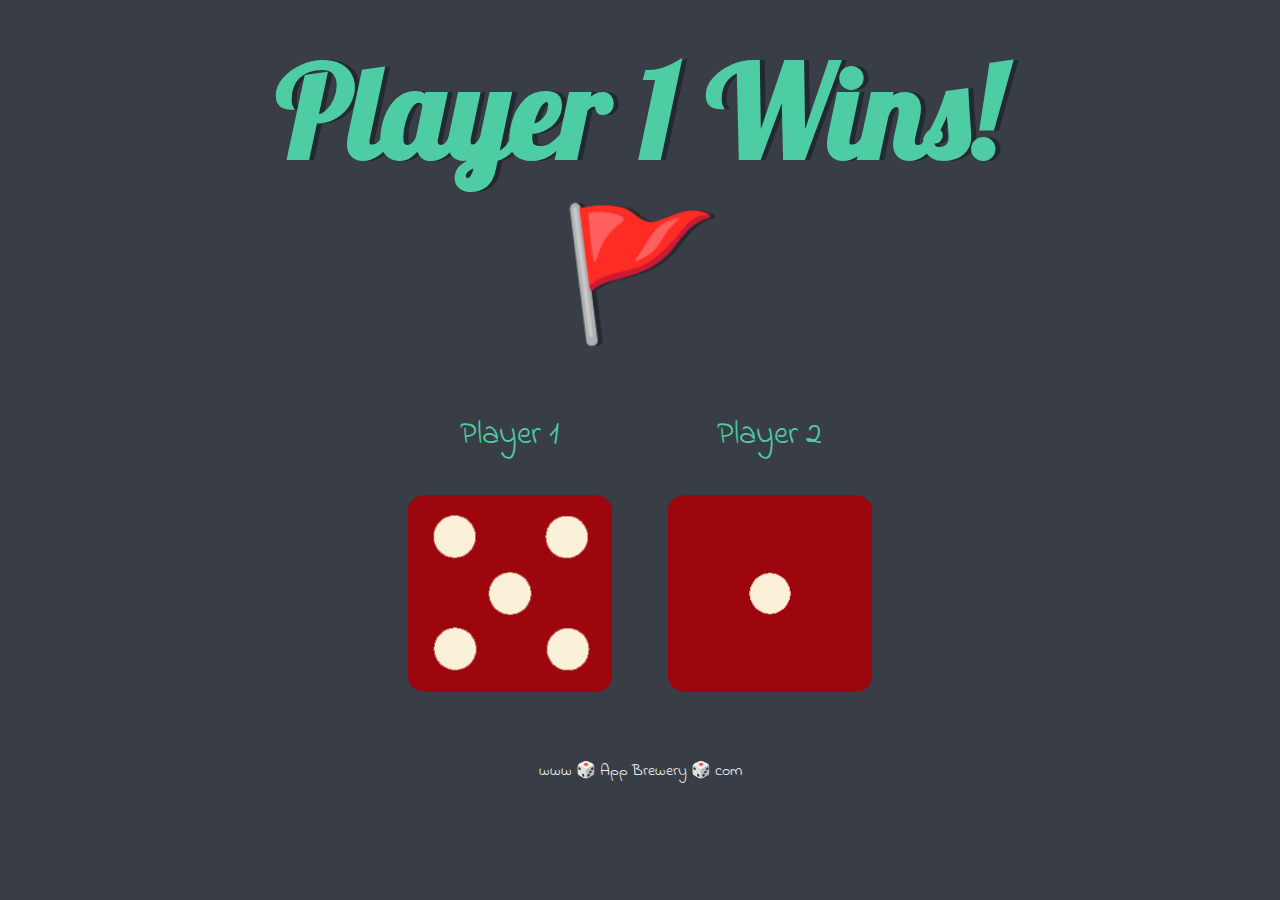
<file: DiceChallenge/dicee.html>
<!DOCTYPE html>
<html lang="en" dir="ltr">
  <head>
    <meta charset="utf-8" />
    <title>Dicee</title>
    <link rel="stylesheet" href="/DiceChallenge/styles.css" />
    <link
      href="https://fonts.googleapis.com/css?family=Indie+Flower|Lobster"
      rel="stylesheet"
    />
  </head>
  <body>
    <div class="container">
      <h1>Refresh Me</h1>

      <div class="dice">
        <p>Player 1</p>
        <img class="diceImage1" src="./assets/dice6.png" />
      </div>

      <div class="dice">
        <p>Player 2</p>
        <img class="diceImage2" src="./assets/dice6.png" />
      </div>
    </div>
    <script src="./index.js"></script>
  </body>

  <footer>www 🎲 App Brewery 🎲 com</footer>
</html>
</file>
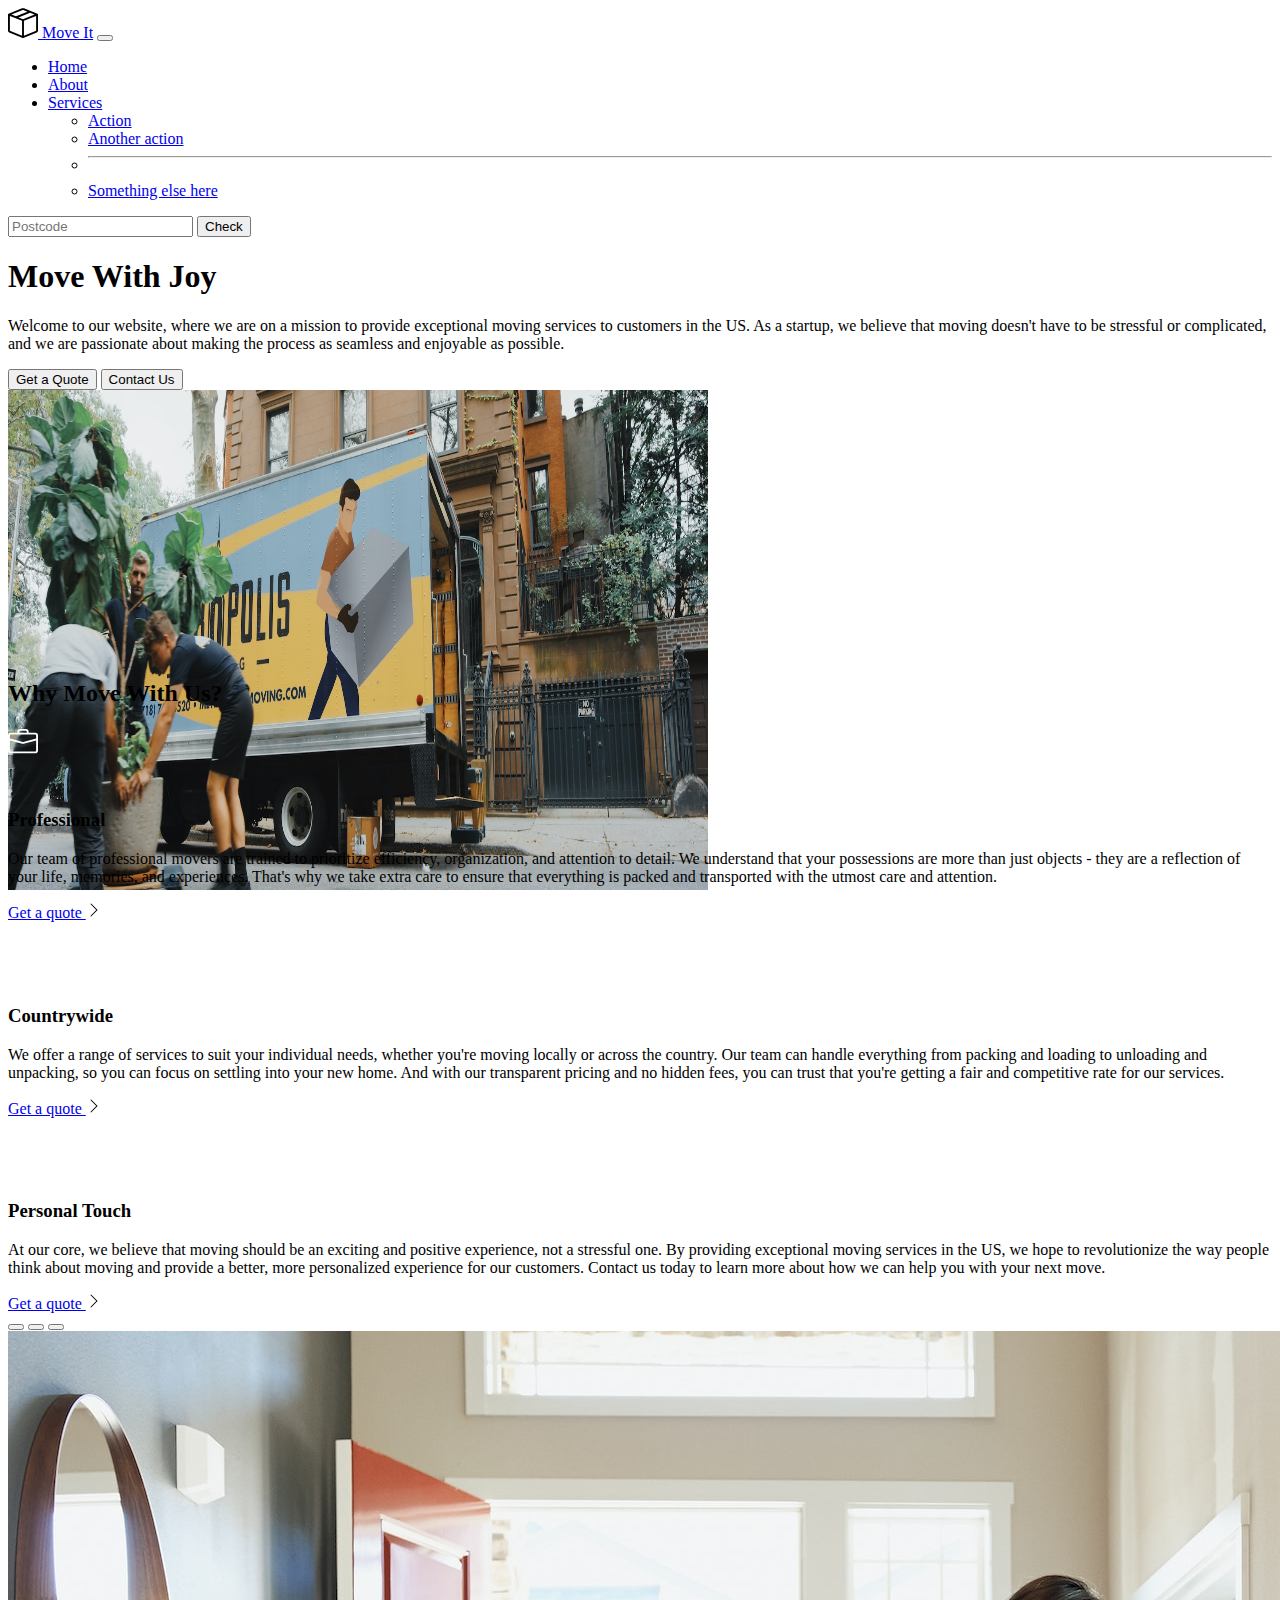
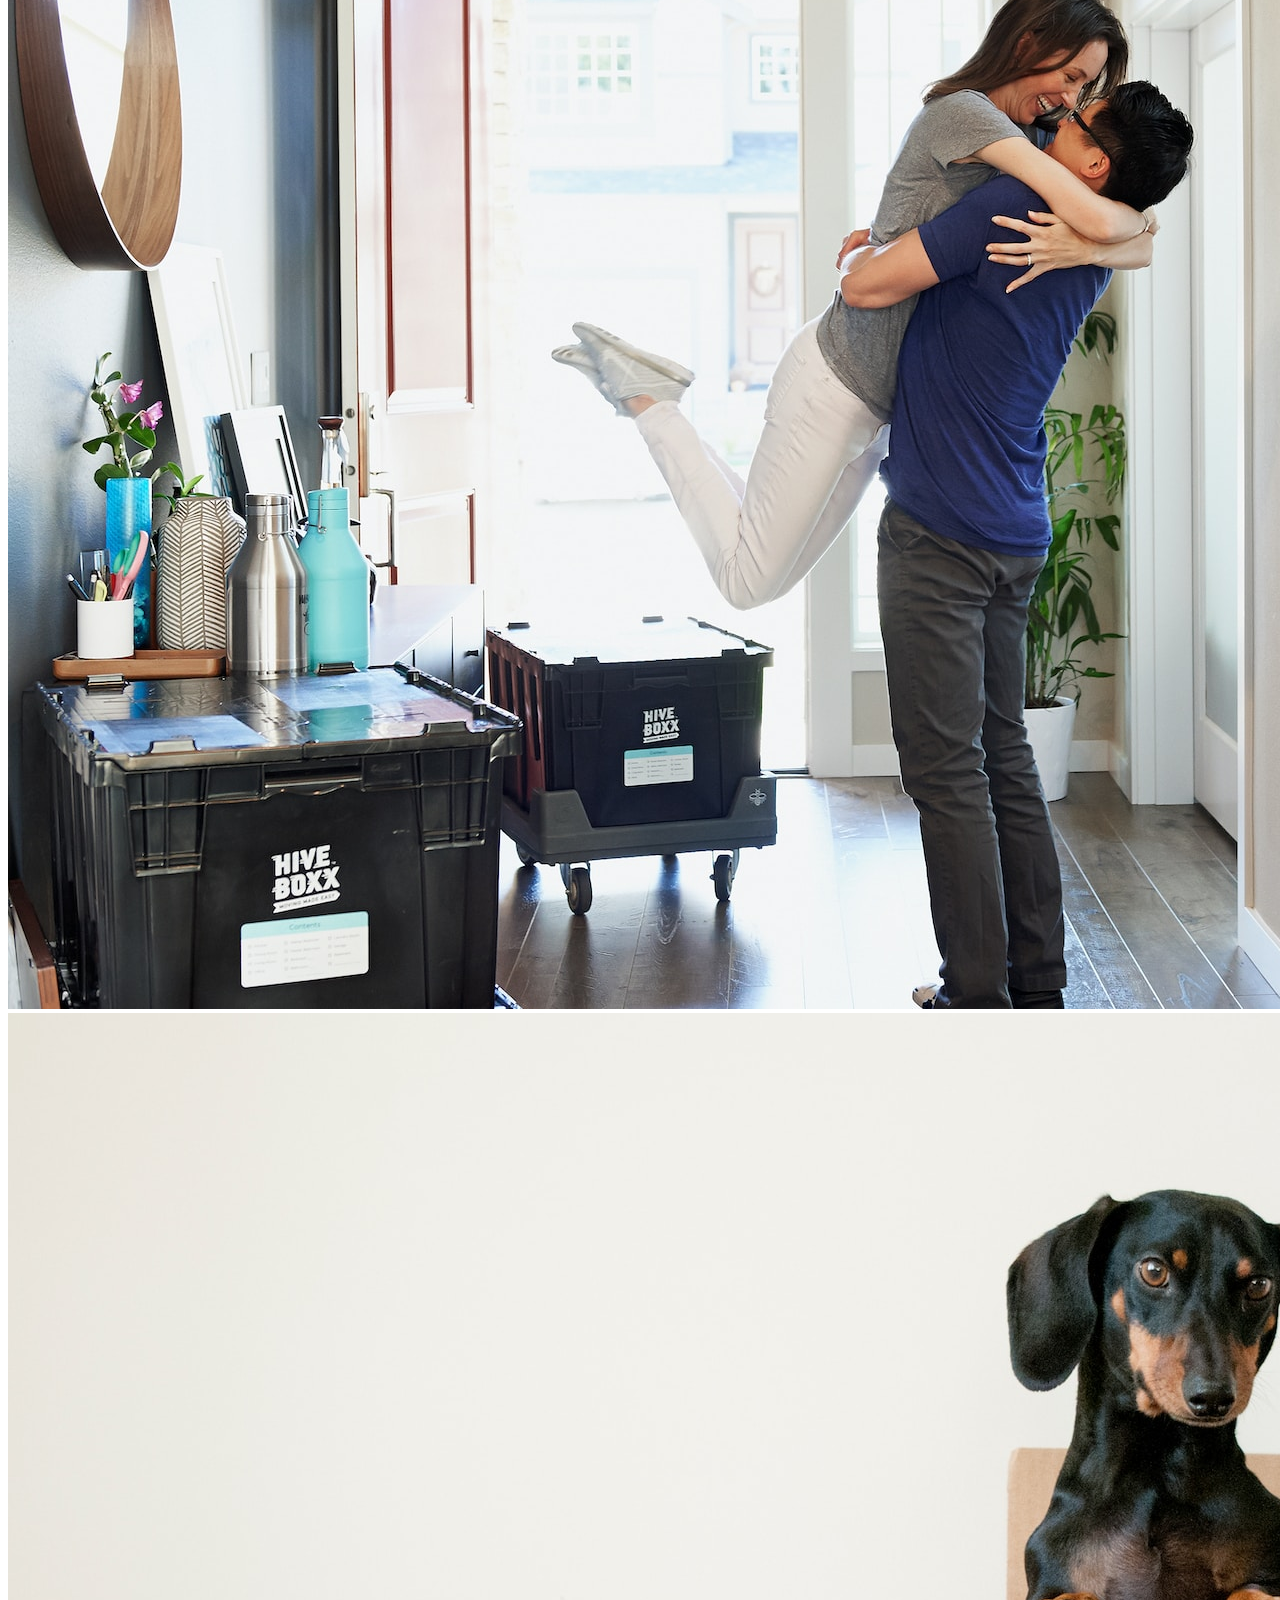
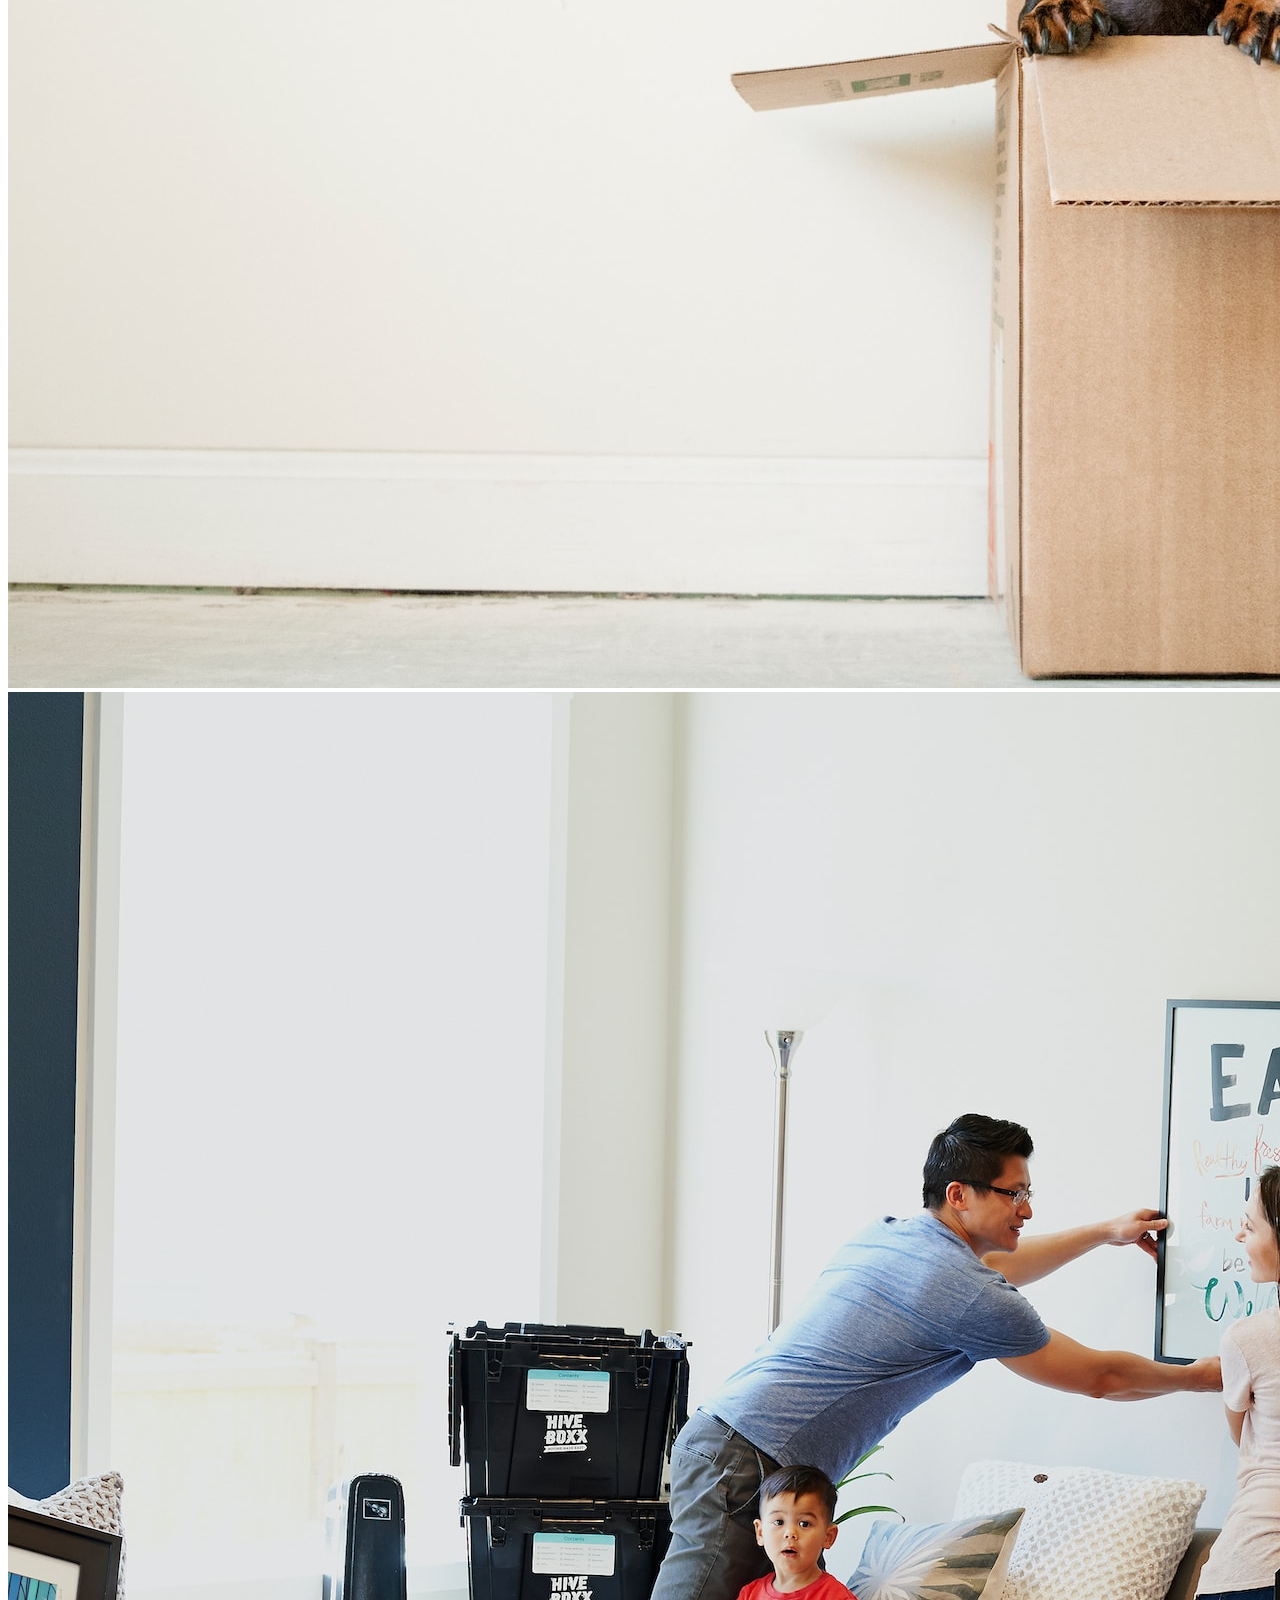
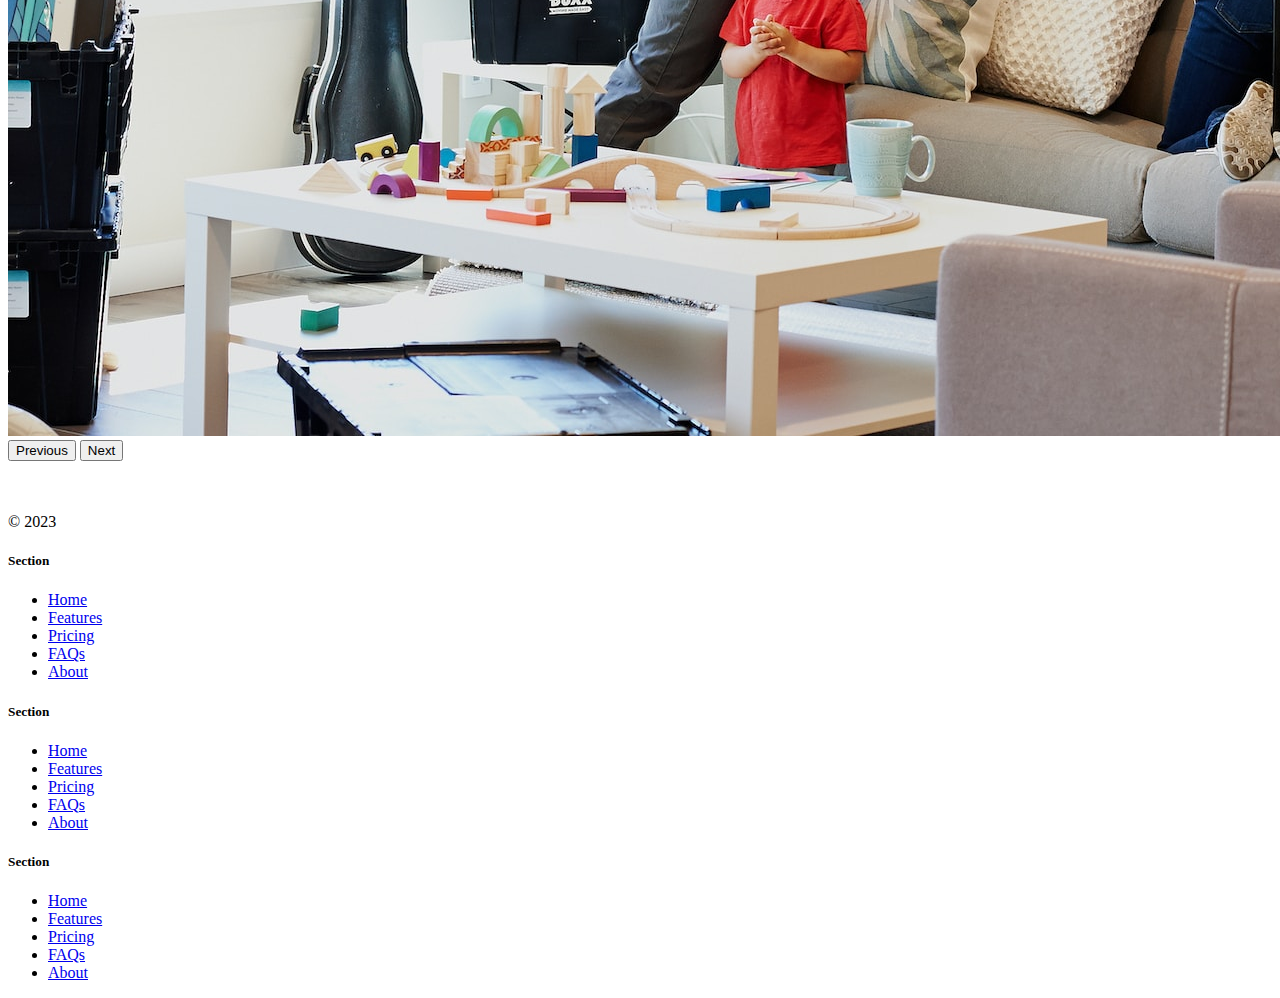
<file: Moveit/solution.html>
<!DOCTYPE html>
<html lang="en">

<head>
  <meta charset="UTF-8">
  <meta name="viewport" content="width=device-width, initial-scale=1.0">
  <title>Bootstrap Components</title>
  <link href="https://cdn.jsdelivr.net/npm/bootstrap@5.3.0-alpha2/dist/css/bootstrap.min.css" rel="stylesheet"
    integrity="sha384-aFq/bzH65dt+w6FI2ooMVUpc+21e0SRygnTpmBvdBgSdnuTN7QbdgL+OapgHtvPp" crossorigin="anonymous">
  <style>
    .feature-icon {
      width: 4rem;
      height: 4rem;
      border-radius: 0.75rem;
    }
  </style>
</head>

<body>

  <nav class="navbar navbar-expand-lg bg-body-tertiary">
    <div class="container-fluid">
      <a class="navbar-brand" href="#"><img src="./box-seam.svg" alt="moveit brand icon" height="30"> Move It</a>
      <button class="navbar-toggler" type="button" data-bs-toggle="collapse" data-bs-target="#navbarSupportedContent"
        aria-controls="navbarSupportedContent" aria-expanded="false" aria-label="Toggle navigation">
        <span class="navbar-toggler-icon"></span>
      </button>
      <div class="collapse navbar-collapse" id="navbarSupportedContent">
        <ul class="navbar-nav me-auto mb-2 mb-lg-0">
          <li class="nav-item">
            <a class="nav-link active" aria-current="page" href="#">Home</a>
          </li>
          <li class="nav-item">
            <a class="nav-link" href="#">About</a>
          </li>
          <li class="nav-item dropdown">
            <a class="nav-link dropdown-toggle" href="#" role="button" data-bs-toggle="dropdown" aria-expanded="false">
              Services
            </a>
            <ul class="dropdown-menu">
              <li><a class="dropdown-item" href="#">Action</a></li>
              <li><a class="dropdown-item" href="#">Another action</a></li>
              <li>
                <hr class="dropdown-divider">
              </li>
              <li><a class="dropdown-item" href="#">Something else here</a></li>
            </ul>
          </li>
        </ul>
        <form class="d-flex" role="search">
          <input class="form-control me-2" type="search" placeholder="Postcode" aria-label="Search">
          <button class="btn btn-outline-success" type="submit">Check</button>
        </form>
      </div>
    </div>
  </nav>


  <div class="px-4 pt-5 my-5 text-center border-bottom">
    <h1 class="display-4 fw-bold text-body-emphasis">Move With Joy</h1>
    <div class="col-lg-6 mx-auto">
      <p class="lead mb-4">Welcome to our website, where we are on a mission to provide exceptional moving services to
        customers in the US. As a
        startup, we believe that moving doesn't have to be stressful or complicated, and we are passionate about making
        the
        process as seamless and enjoyable as possible.
      </p>
      <div class="d-grid gap-2 d-sm-flex justify-content-sm-center mb-5">
        <button type="button" class="btn btn-primary btn-lg px-4 me-sm-3">Get a Quote</button>
        <button type="button" class="btn btn-outline-secondary btn-lg px-4">Contact Us</button>
      </div>
    </div>
    <div class="overflow-hidden" style="max-height: 30vh;">
      <div class="container px-5">
        <img src="./moving-van.jpg" class="img-fluid border rounded-3 shadow-lg mb-4" alt="Example image" width="700"
          height="500" loading="lazy">
      </div>
    </div>
  </div>

  <div class="container px-4 py-5" id="featured-3">
    <h2 class="pb-2 border-bottom">Why Move With Us?</h2>
    <div class="row g-4 py-5 row-cols-1 row-cols-lg-3">
      <div class="feature col">
        <div
          class="feature-icon d-inline-flex align-items-center justify-content-center text-bg-primary bg-gradient fs-2 mb-3">
          <img src="./briefcase.svg" alt="briefcase" height="30">
        </div>
        <h3 class="fs-2">Professional</h3>
        <p>Our team of professional movers are trained to prioritize efficiency, organization, and attention to detail.
          We
          understand that your possessions are more than just objects - they are a reflection of your life, memories,
          and
          experiences. That's why we take extra care to ensure that everything is packed and transported with the utmost
          care and
          attention.</p>
        <a href="#" class="icon-link">
          Get a quote
          <img src="./chevron-right.svg" alt="chevron-right">
        </a>
      </div>
      <div class="feature col">
        <div
          class="feature-icon d-inline-flex align-items-center justify-content-center text-bg-primary bg-gradient fs-2 mb-3">
          <img src="./bus-front.svg" alt="bus-front" height="30">
        </div>
        <h3 class="fs-2">Countrywide</h3>
        <p>We offer a range of services to suit your individual needs, whether you're moving locally or across the
          country. Our
          team can handle everything from packing and loading to unloading and unpacking, so you can focus on settling
          into your
          new home. And with our transparent pricing and no hidden fees, you can trust that you're getting a fair and
          competitive
          rate for our services.</p>
        <a href="#" class="icon-link">
          Get a quote
          <img src="./chevron-right.svg" alt="chevron-right">
        </a>
      </div>
      <div class="feature col">
        <div
          class="feature-icon d-inline-flex align-items-center justify-content-center text-bg-primary bg-gradient fs-2 mb-3">
          <img src="./chat-square-heart.svg" alt="chat-square-heart" height="30">
        </div>
        <h3 class="fs-2">Personal Touch</h3>
        <p>At our core, we believe that moving should be an exciting and positive experience, not a stressful one. By
          providing
          exceptional moving services in the US, we hope to revolutionize the way people think about moving and provide
          a better,
          more personalized experience for our customers. Contact us today to learn more about how we can help you with
          your next
          move.</p>
        <a href="#" class="icon-link">
          Get a quote
          <img src="./chevron-right.svg" alt="chevron-right">
        </a>
      </div>
    </div>
  </div>
  <div class="container">
    <div id="carouselExampleIndicators" class="carousel slide">
      <div class="carousel-indicators">
        <button type="button" data-bs-target="#carouselExampleIndicators" data-bs-slide-to="0" class="active"
          aria-current="true" aria-label="Slide 1"></button>
        <button type="button" data-bs-target="#carouselExampleIndicators" data-bs-slide-to="1"
          aria-label="Slide 2"></button>
        <button type="button" data-bs-target="#carouselExampleIndicators" data-bs-slide-to="2"
          aria-label="Slide 3"></button>
      </div>
      <div class="carousel-inner">
        <div class="carousel-item active">
          <img src="./couple.jpg" class="d-block w-100" alt="couple">
        </div>
        <div class="carousel-item">
          <img src="./dog.jpg" class="d-block w-100" alt="dog">
        </div>
        <div class="carousel-item">
          <img src="./family.jpg" class="d-block w-100" alt="family">
        </div>
      </div>
      <button class="carousel-control-prev" type="button" data-bs-target="#carouselExampleIndicators"
        data-bs-slide="prev">
        <span class="carousel-control-prev-icon" aria-hidden="true"></span>
        <span class="visually-hidden">Previous</span>
      </button>
      <button class="carousel-control-next" type="button" data-bs-target="#carouselExampleIndicators"
        data-bs-slide="next">
        <span class="carousel-control-next-icon" aria-hidden="true"></span>
        <span class="visually-hidden">Next</span>
      </button>
    </div>
  </div>

  <div class="container">
    <footer class="row row-cols-1 row-cols-sm-2 row-cols-md-5 py-5 my-5 border-top">
      <div class="col mb-3">
        <a href="/" class="d-flex align-items-center mb-3 link-body-emphasis text-decoration-none">
          <svg class="bi me-2" width="40" height="32">
            <use xlink:href="#bootstrap"></use>
          </svg>
        </a>
        <p class="text-body-secondary">© 2023</p>
      </div>

      <div class="col mb-3">

      </div>

      <div class="col mb-3">
        <h5>Section</h5>
        <ul class="nav flex-column">
          <li class="nav-item mb-2"><a href="#" class="nav-link p-0 text-body-secondary">Home</a></li>
          <li class="nav-item mb-2"><a href="#" class="nav-link p-0 text-body-secondary">Features</a></li>
          <li class="nav-item mb-2"><a href="#" class="nav-link p-0 text-body-secondary">Pricing</a></li>
          <li class="nav-item mb-2"><a href="#" class="nav-link p-0 text-body-secondary">FAQs</a></li>
          <li class="nav-item mb-2"><a href="#" class="nav-link p-0 text-body-secondary">About</a></li>
        </ul>
      </div>

      <div class="col mb-3">
        <h5>Section</h5>
        <ul class="nav flex-column">
          <li class="nav-item mb-2"><a href="#" class="nav-link p-0 text-body-secondary">Home</a></li>
          <li class="nav-item mb-2"><a href="#" class="nav-link p-0 text-body-secondary">Features</a></li>
          <li class="nav-item mb-2"><a href="#" class="nav-link p-0 text-body-secondary">Pricing</a></li>
          <li class="nav-item mb-2"><a href="#" class="nav-link p-0 text-body-secondary">FAQs</a></li>
          <li class="nav-item mb-2"><a href="#" class="nav-link p-0 text-body-secondary">About</a></li>
        </ul>
      </div>

      <div class="col mb-3">
        <h5>Section</h5>
        <ul class="nav flex-column">
          <li class="nav-item mb-2"><a href="#" class="nav-link p-0 text-body-secondary">Home</a></li>
          <li class="nav-item mb-2"><a href="#" class="nav-link p-0 text-body-secondary">Features</a></li>
          <li class="nav-item mb-2"><a href="#" class="nav-link p-0 text-body-secondary">Pricing</a></li>
          <li class="nav-item mb-2"><a href="#" class="nav-link p-0 text-body-secondary">FAQs</a></li>
          <li class="nav-item mb-2"><a href="#" class="nav-link p-0 text-body-secondary">About</a></li>
        </ul>
      </div>
    </footer>
  </div>
  <script src="https://cdn.jsdelivr.net/npm/bootstrap@5.3.0-alpha3/dist/js/bootstrap.bundle.min.js"
    integrity="sha384-ENjdO4Dr2bkBIFxQpeoTz1HIcje39Wm4jDKdf19U8gI4ddQ3GYNS7NTKfAdVQSZe"
    crossorigin="anonymous"></script>
</body>

</html>
</file>
<file: Calculator-js/style.css>
*,
*::before,
*::after {
  box-sizing: border-box;
  font-family: 'Franklin Gothic Medium', 'Arial Narrow', Arial, sans-serif;
  font-weight: normal;
}

body {
  padding: 0;
  margin: 0;
  background-color: #22252d;
}

.calculator-grid {
  display: grid;
  justify-content: center;
  align-content: center;
  min-height: 100vh;
  grid-template-columns: repeat(4, 100px);
  grid-template-rows: minmax(120px, auto) repeat(5, 100px);
}

.calculator-grid > button {
  cursor: pointer;
  font-size: 2rem;
  border: 1px solid white;
  outline: none;
  background-color: rgba(255, 255, 255, 0.75);
}

.calculator-grid > button:hover {
  background-color: rgba(255, 255, 255, 0.9);
}

.span-two {
  grid-column: span 2;
}
.output {
  grid-column: 1/ -1;
  background-color: rgba(0, 0, 0, 0.75);
  display: flex;
  align-items: flex-end;
  justify-content: space-around;
  flex-direction: column;
  padding: 10px;
  word-wrap: break-word;
  word-break: break-all;
}

.output .prev-operand {
  color: rgba(255, 255, 255, 0.75);
  font-size: 1.5rem;
}
.output .current-operand {
  color: white;
  font-size: 2.5rem;
}
</file>
<file: DOM/style.css>
.huge {
  font-size: 10rem;
  color: red;
  font-weight: bold;
}
</file>
<file: Drum-Kit/styles.css>
body {
  text-align: center;
  background-color: #283149;
}

h1 {
  font-size: 5rem;
  color: #dbedf3;
  font-family: 'Arvo', cursive;
  text-shadow: 3px 0 #da0463;
}

footer {
  color: #dbedf3;
  font-family: sans-serif;
}

.w {
  background-image: url(./images/tom1.png);
}

.a {
  background-image: url(./images/tom2.png);
}

.s {
  background-image: url(./images/tom3.png);
}

.d {
  background-image: url(./images/tom4.png);
}

.j {
  background-image: url(./images/snare.png);
}

.k {
  background-image: url(./images/crash.png);
}

.l {
  background-image: url(./images/kick.png);
}

.set {
  margin: 10% auto;
}

.game-over {
  background-color: red;
  opacity: 0.8;
}

.pressed {
  box-shadow: 0 3px 4px 0 #dbedf3;
  opacity: 0.5;
}

.red {
  color: red;
}

.drum {
  outline: none;
  border: 10px solid #404b69;
  font-size: 5rem;
  font-family: 'Arvo', cursive;
  line-height: 2;
  font-weight: 900;
  color: #da0463;
  text-shadow: 3px 0 #dbedf3;
  border-radius: 15px;
  display: inline-block;
  width: 150px;
  height: 150px;
  text-align: center;
  margin: 10px;
  background-color: white;
}
</file>
<file: jQuery-Simon-Game/styles.css>
body {
  text-align: center;
  background-color: #011F3F;
}

#level-title {
  font-family: 'Press Start 2P', cursive;
  font-size: 3rem;
  margin:  5%;
  color: #FEF2BF;
}

.container {
  display: block;
  width: 50%;
  margin: auto;

}

.btn {
  margin: 25px;
  display: inline-block;
  height: 200px;
  width: 200px;
  border: 10px solid black;
  border-radius: 20%;
}

.game-over {
  background-color: red;
  opacity: 0.8;
}

.red {
  background-color: red;
}

.green {
  background-color: green;
}

.blue {
  background-color: blue;
}

.yellow {
  background-color: yellow;
}

.pressed {
  box-shadow: 0 0 20px white;
  background-color: grey;
}
</file>
<file: Moveit/style.css>
.feature-icon {
  width: 4rem;
  height: 4rem;
  border-radius: 0.75rem;
}
</file>
<file: TinCat/assets/css/style.css>
.gradient-background {
  background: linear-gradient(300deg, #00bfff, #ff4c68, #ef8172);
  background-size: 180% 180%;
  animation: gradient-animation 18s ease infinite;
}

@keyframes gradient-animation {
  0% {
    background-position: 0% 50%;
  }
  50% {
    background-position: 100% 50%;
  }
  100% {
    background-position: 0% 50%;
  }
}

.icon-square {
  width: 3rem;
  height: 3rem;
  border-radius: 0.75rem;
  background: linear-gradient(300deg, #00bfff, #ff4c68, #ef8172);
  background-size: 180% 180%;
  animation: gradient-animation 18s ease infinite;
}

.profile-img {
  height: 100px;
  border-radius: 50%;
}
#footer {
  height: 56px;
}
</file>
<file: JS-CHALLENGES/RockPaperScissor/style.css>
.container {
  max-width: 800px;
  margin: 0 auto;
}

.score {
  display: flex;
  justify-content: space-between;
  margin-bottom: 2rem;
}

.score h2 {
  margin: 0;
}

.choices {
  display: flex;
  justify-content: space-between;
  margin-bottom: 2rem;
}

.choices button {
  font-size: 1.5rem;
  padding: 1rem 2rem;
  border-radius: 50px;
}
#ROCK {
  background-color: gray;
  color: white;
}
#SCISSORS {
  background-color: red;
  color: white;
}

.result {
  text-align: center;
}

.result p {
  font-size: 1.5rem;
  font-weight: bold;
  margin-top: 0;
}
.rps {
  text-align: center;
}
</file>
<file: js-piano-master/js-piano-master/piano.css>
/**
  Copyright 2012 Michael Morris-Pearce

  This program is free software: you can redistribute it and/or modify
  it under the terms of the GNU General Public License as published by
  the Free Software Foundation, either version 3 of the License, or
  (at your option) any later version.

  This program is distributed in the hope that it will be useful,
  but WITHOUT ANY WARRANTY; without even the implied warranty of
  MERCHANTABILITY or FITNESS FOR A PARTICULAR PURPOSE. See the
  GNU General Public License for more details.

  You should have received a copy of the GNU General Public License
  along with this program. If not, see <http://www.gnu.org/licenses/>.
*/

audio {
  display: none;
}

.piano-javascript {
  border: 3px solid #f88;
  display: block;
}

.piano {
  padding: 5px;
  margin: 0 auto;
  width: 550px;
}

.piano-container,
.piano-javascript {
  border-radius: 5px;
  margin: 5px;
  padding: 5px;
}

.piano-container {
  text-align: center;
}

.piano-keys {
  word-spacing: 0;
  letter-spacing: 0;
  font-size: 0;
}

.piano-pedal {
  margin: 10px;
  color: rgba(0, 0, 0, 0.1);
}

.piano-sustain {
  color: black;
}

.piano-white,
.piano-black {
  display: inline-block;
  position: relative;
  vertical-align: top;
  direction: ltr;
  margin: 0;
  padding: 0;
}

.piano-white,
.piano-black-raised {
  border-radius: 2px;
  border-color: #222;
  border-style: solid;
  border-width: 1px 1px 1px 1px;
  cursor: pointer;
}

.piano-white {
  width: 24px;
  height: 100px;
  background-color: white;
  z-index: 1;
}

.piano-black {
  width: 0px;
  height: 100px;
  z-index: 2;
}

.piano-black-raised {
  width: 16px;
  height: 70px;
  position: relative;
  left: -10px;
  background-color: black;
}
</file>
<file: DiceChallenge/styles.css>
.container {
  position: relative;
  width: 70%;
  margin: auto;
  text-align: center;
}

.dice {
  text-align: center;
  display: inline-block;
}
.dice img {
  display: flex;
  margin: 0 auto;
}

body {
  background-color: #393e46;
}

h1 {
  margin: 30px;
  font-family: 'Lobster', cursive;
  text-shadow: 5px 0 #232931;
  font-size: 8rem;
  color: #4ecca3;
}

p {
  font-size: 2rem;
  color: #4ecca3;
  font-family: 'Indie Flower', cursive;
}

img {
  width: 80%;
}

footer {
  margin-top: 5%;
  color: #eeeeee;
  text-align: center;
  font-family: 'Indie Flower', cursive;
}
</file>
